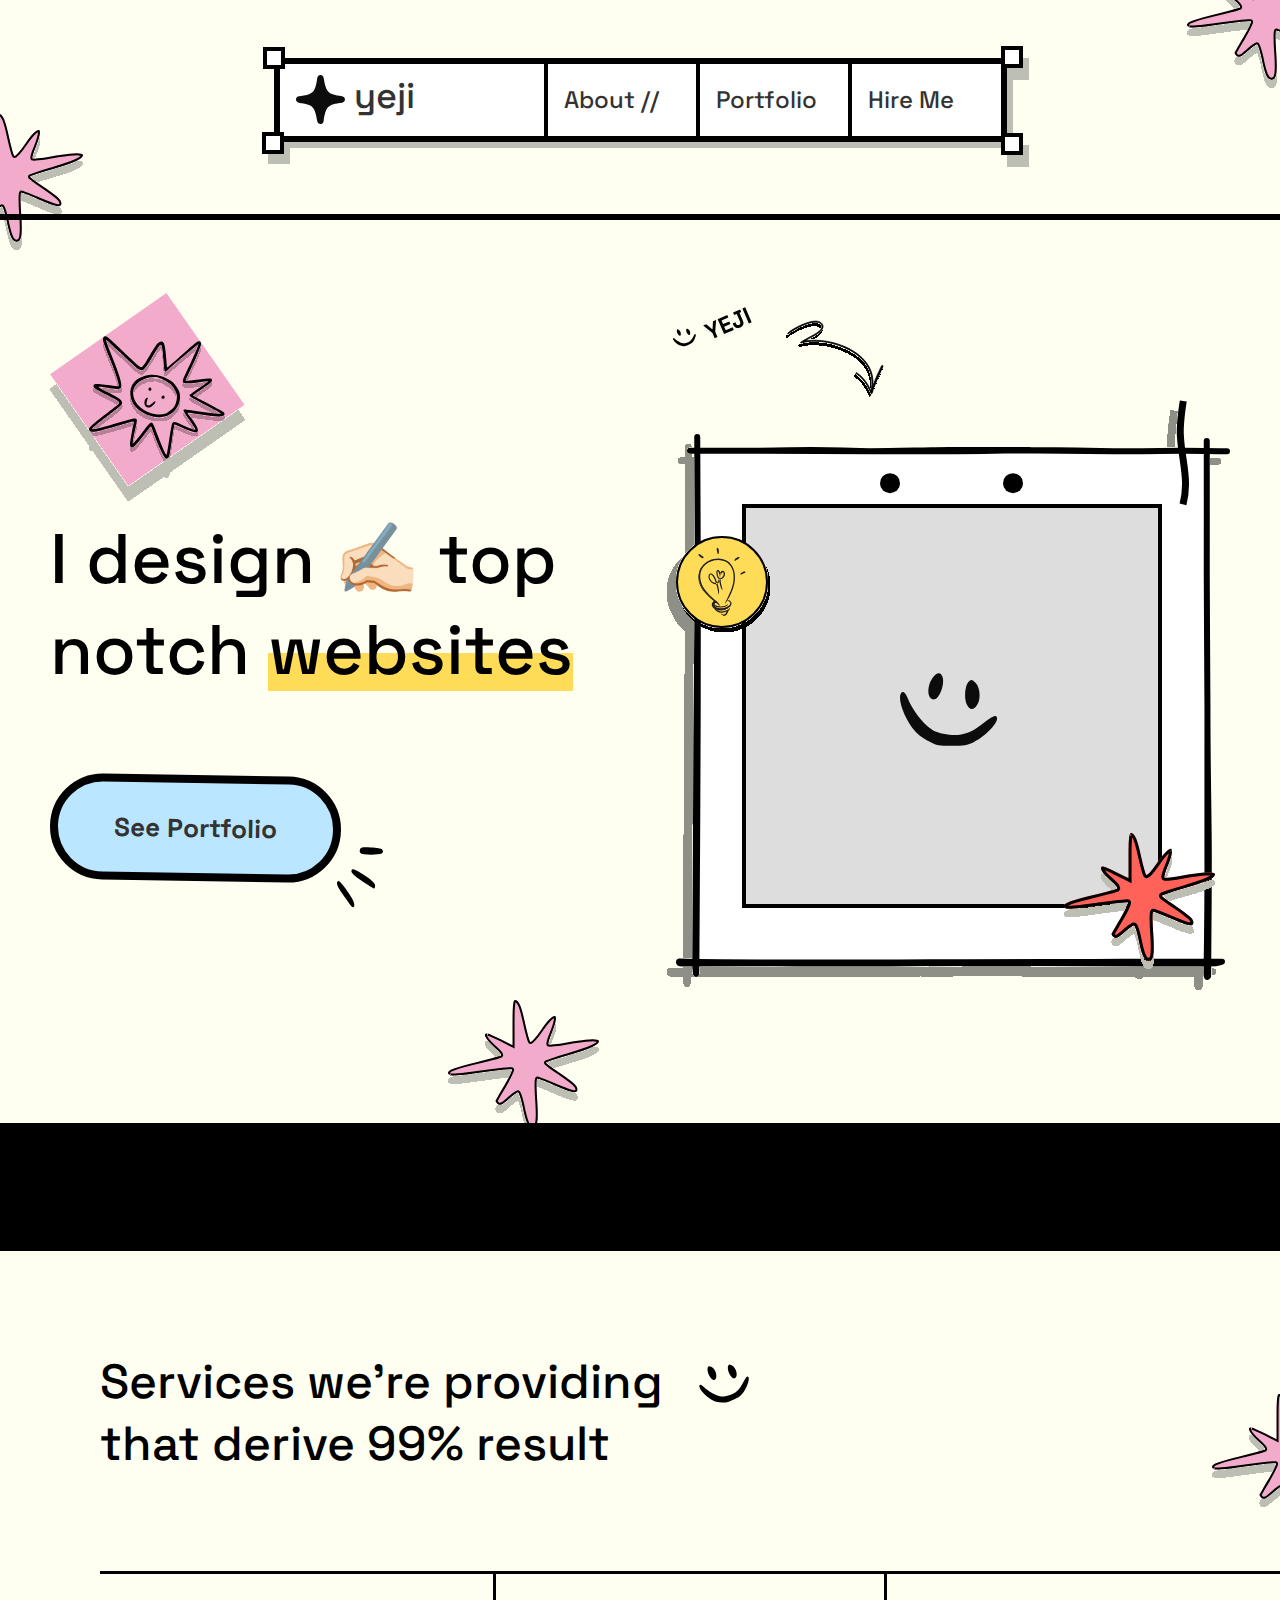
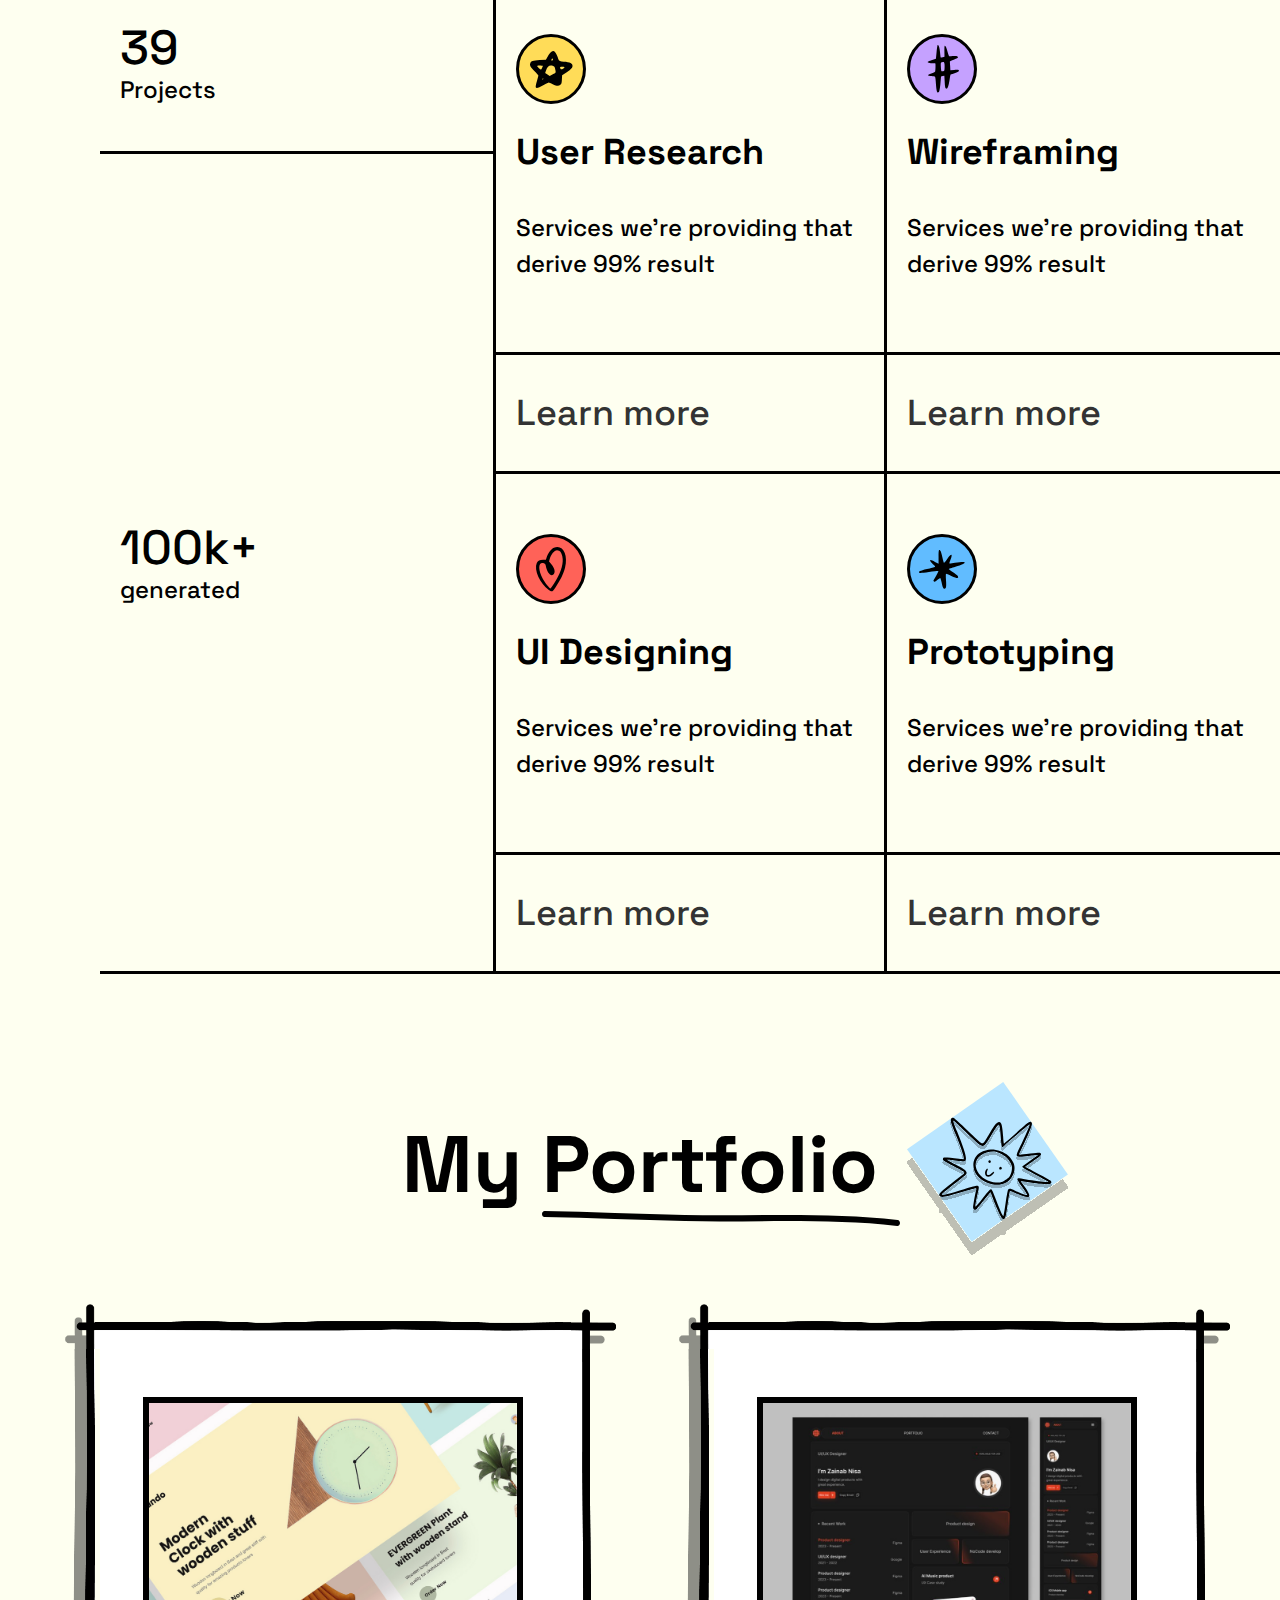
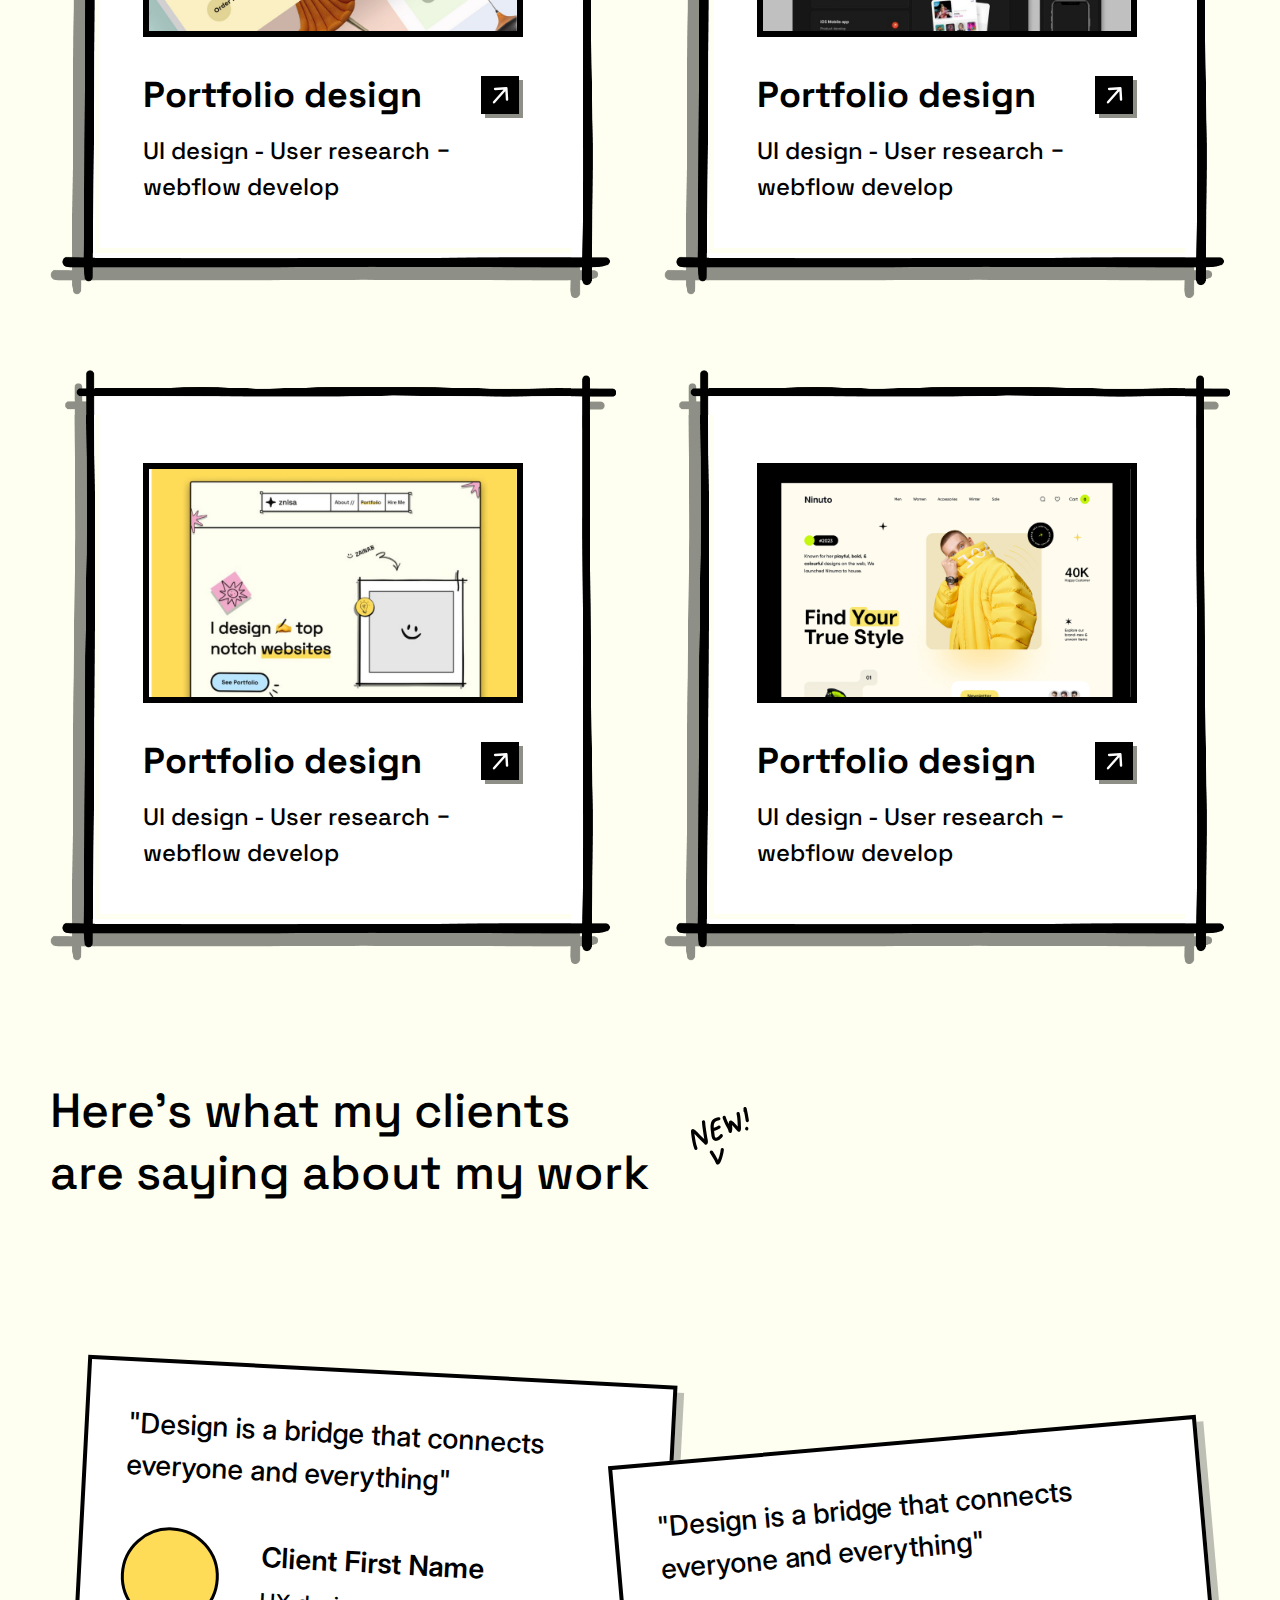
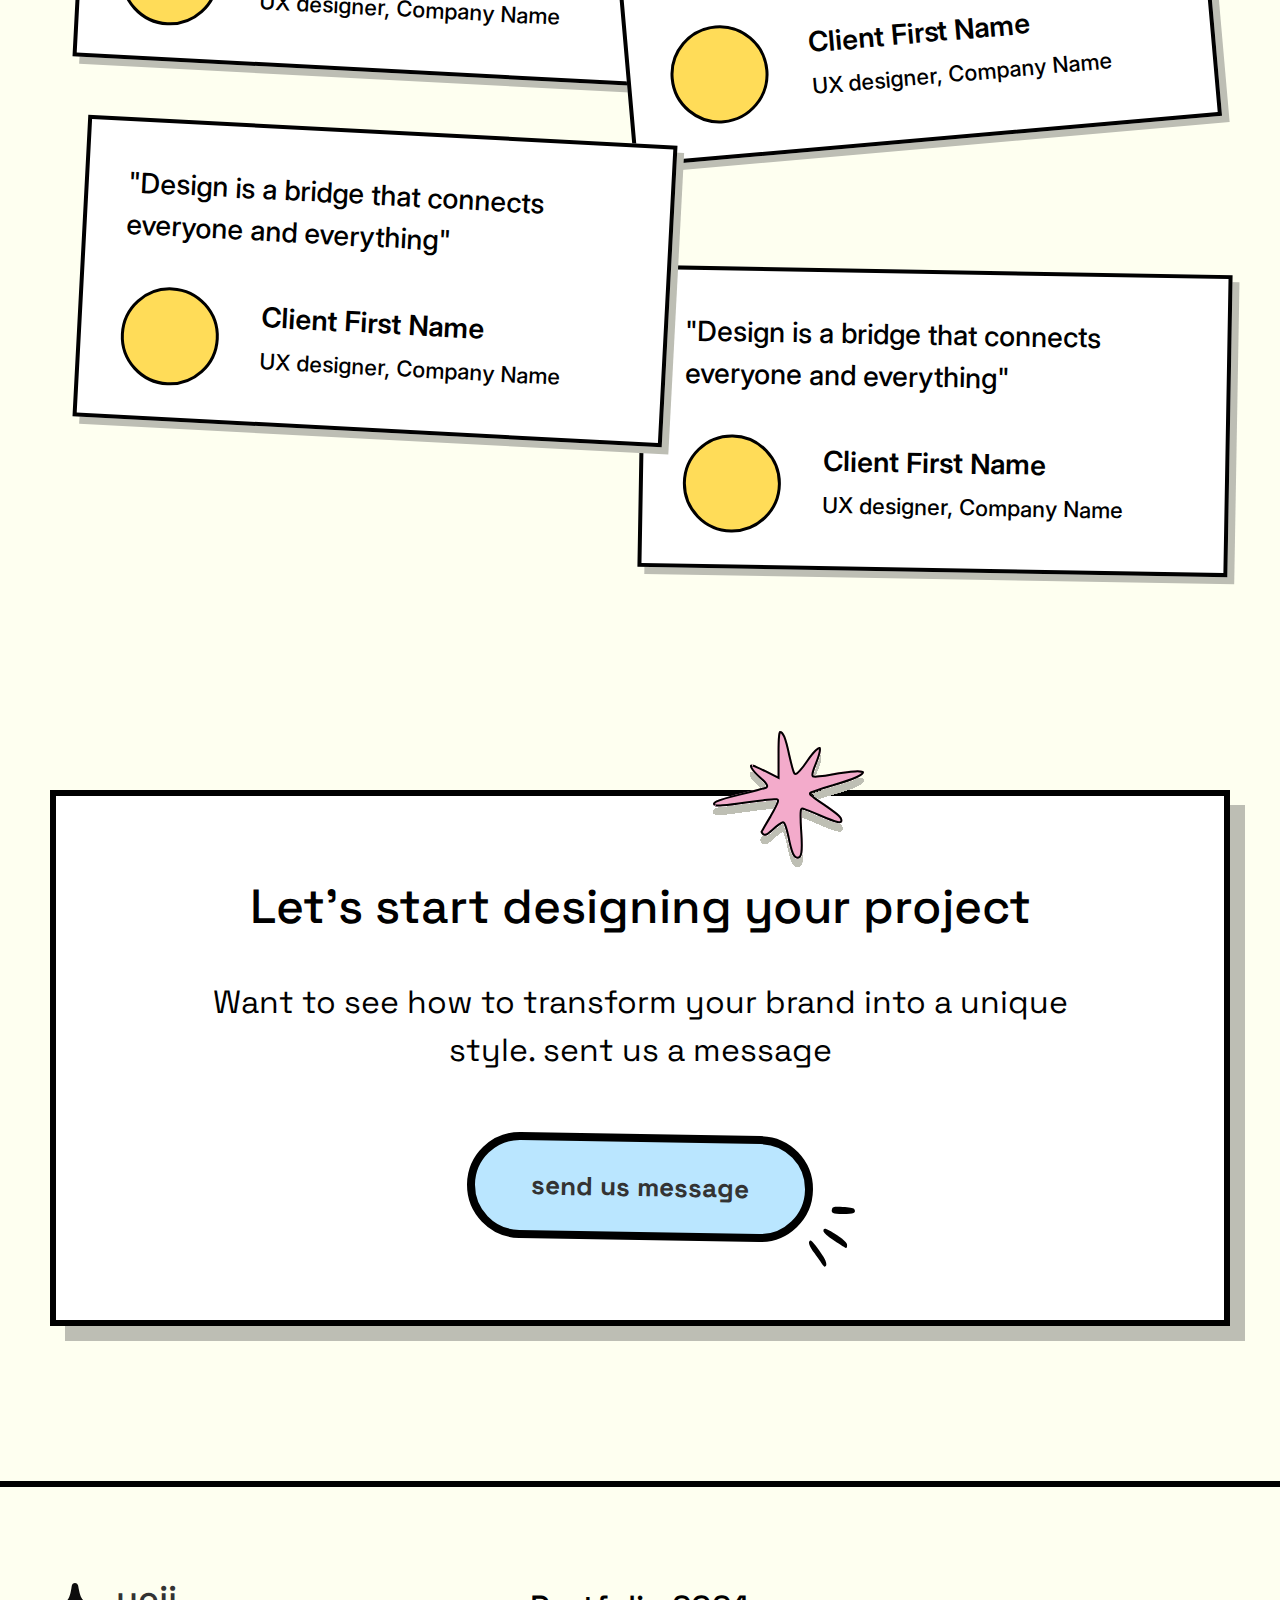
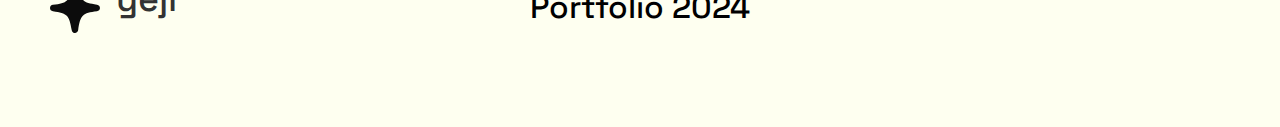
<file: index.html>
<!DOCTYPE html>
<html lang="ko-KR">
  <head>
    <meta charset="UTF-8" />
    <meta http-equiv="X-UA-Compatible" content="IE=edge" />
    <meta name="viewport" content="width=device-width, initial-scale=1.0" />
    <title>설예지</title>
    <link rel="stylesheet" href="./css/my_reset.css" />
    <link
      rel="stylesheet"
      href="https://cdnjs.cloudflare.com/ajax/libs/font-awesome/6.5.1/css/all.min.css"
      integrity="sha512-DTOQO9RWCH3ppGqcWaEA1BIZOC6xxalwEsw9c2QQeAIftl+Vegovlnee1c9QX4TctnWMn13TZye+giMm8e2LwA=="
      crossorigin="anonymous"
      referrerpolicy="no-referrer"
    />
    <link rel="stylesheet" href="./css/common.css" />
    <script src="./js/common.js" defer></script>
  </head>
  <body>
    <div class="wrap">
      <header class="hd">
        <svg
          width="151"
          height="136"
          viewBox="0 0 151 136"
          fill="none"
          xmlns="http://www.w3.org/2000/svg"
        >
          <g filter="url(#filter0_d_1_919)">
            <path
              d="M64.5679 22.5903V45.1805L52.7817 39.2874C46.2993 36.1444 40.2098 33.3943 39.0311 33.3943C34.5131 33.3943 37.6561 39.4838 46.1029 46.9484C52.1924 52.2522 54.3532 55.1987 52.5853 55.788C51.0138 56.3773 39.424 59.5203 26.4592 62.6633C2.29751 68.5564 -2.61341 71.1101 1.11889 74.8424C2.49394 76.2174 11.9229 75.6281 32.9416 72.4852C49.4423 70.1279 63.3893 68.7529 63.9786 69.3422C64.5679 70.1279 61.2285 77.0032 56.7104 84.8607C51.996 92.7181 48.0672 99.7898 47.6744 100.379C47.2815 101.165 48.2637 102.736 49.6387 103.915C51.996 105.879 53.9603 104.897 60.2463 99.397C64.5679 95.4682 68.8895 92.3252 69.8717 92.3252C70.8539 92.3252 72.8182 98.2183 74.3897 105.487C77.7292 122.38 80.0864 127.684 84.408 127.684C89.7118 127.684 90.694 121.594 89.1225 99.0041C88.3367 87.6108 88.3367 78.5747 89.3189 78.5747C90.3011 78.5747 98.1586 81.7177 106.802 85.45C123.892 92.9146 129.392 93.8967 129.392 89.5751C129.392 85.6464 126.249 82.8963 111.123 72.4852C103.855 67.7707 97.9621 63.2526 97.9621 62.6633C97.9621 62.074 107.98 58.7346 120.159 55.1987C141.964 48.9128 151 44.7876 151 41.2517C151 38.3052 138.624 38.8945 118.981 42.4304C109.552 44.1983 101.105 45.1805 100.516 44.3947C99.9265 43.8054 101.302 38.6981 103.659 33.1978C112.498 11.7862 106.998 9.82188 93.2476 29.662C88.1403 37.323 83.0329 42.8232 82.2472 41.841C81.4614 41.0553 79.3007 33.1978 77.3363 24.5546C73.4075 6.08958 70.8539 4.57764e-05 67.1216 4.57764e-05C65.1572 4.57764e-05 64.5679 5.1074 64.5679 22.5903Z"
              fill="#F3ABCB"
            />
            <path
              d="M65.5679 45.1805V46.7985L64.1207 46.0749L52.3454 40.1872C52.3436 40.1863 52.3417 40.1854 52.3399 40.1845C49.1059 38.6166 45.9788 37.151 43.5181 36.079C42.2856 35.5421 41.2321 35.1091 40.4214 34.8121C40.0152 34.6633 39.6827 34.5534 39.4261 34.4819C39.2981 34.4462 39.1981 34.4227 39.1233 34.4086C39.043 34.3935 39.0179 34.3943 39.0311 34.3943C38.5659 34.3943 38.3047 34.4746 38.1725 34.5472C38.0684 34.6043 38.0265 34.6627 37.9991 34.7529C37.9128 35.0372 37.9719 35.7174 38.5924 36.9108C39.7837 39.2017 42.5705 42.4919 46.7623 46.1966C49.811 48.8521 51.9463 50.9756 53.097 52.5448C53.6529 53.3028 54.0884 54.0735 54.1685 54.7936C54.2122 55.187 54.1555 55.6222 53.8961 56.0113C53.6449 56.3881 53.2795 56.6074 52.9203 56.7304C52.05 57.0529 48.7101 57.9971 44.0515 59.2345C39.3305 60.4885 33.1854 62.0617 26.6962 63.6348C14.5887 66.5879 7.43284 68.6767 3.76665 70.4622C2.85997 70.9038 2.20804 71.3077 1.76046 71.6753C1.30995 72.0453 1.11885 72.3355 1.04521 72.5369C0.942873 72.8169 0.962452 73.2717 1.82599 74.1353C1.82411 74.1334 1.82314 74.1324 1.82323 74.1323C1.82419 74.1311 1.926 74.2094 2.26516 74.2956C2.61232 74.3838 3.10775 74.4557 3.77873 74.4982C5.11808 74.583 7.03052 74.5436 9.59263 74.3606C14.7093 73.9951 22.2902 73.0668 32.7937 71.4961L32.8002 71.4952C41.0609 70.3151 48.687 69.3802 54.3269 68.8137C57.1449 68.5307 59.4781 68.3385 61.1506 68.2544C61.9839 68.2125 62.6727 68.1964 63.1828 68.2118C63.4347 68.2194 63.6704 68.2354 63.8691 68.2665C63.9675 68.282 64.0831 68.305 64.1985 68.3432C64.2895 68.3733 64.5004 68.4498 64.6857 68.6351L64.736 68.6853L64.7786 68.7422C64.9804 69.0113 65.0281 69.3056 65.0412 69.4884C65.0554 69.6872 65.037 69.887 65.0087 70.0674C64.9518 70.4299 64.8308 70.8567 64.6729 71.3176C64.3541 72.248 63.8322 73.4659 63.1635 74.8776C61.8223 77.7091 59.844 81.4172 57.5773 85.3591L57.5727 85.3672L57.5679 85.3752C55.2154 89.296 53.0582 93.0221 51.4391 95.8432C50.9308 96.7289 50.4714 97.5329 50.0741 98.2282C49.3356 99.5204 48.8118 100.437 48.5877 100.805C48.589 100.824 48.5924 100.852 48.6006 100.891C48.6304 101.032 48.7088 101.238 48.8598 101.5C49.1599 102.02 49.6671 102.621 50.2841 103.151C50.7902 103.572 51.1911 103.764 51.5646 103.824C51.935 103.883 52.4 103.831 53.0684 103.539C54.4711 102.925 56.4146 101.421 59.5807 98.6506C61.761 96.669 63.9462 94.8805 65.7204 93.5811C66.6066 92.932 67.405 92.3941 68.0575 92.0138C68.3827 91.8242 68.6889 91.6636 68.9627 91.5474C69.2054 91.4444 69.5365 91.3252 69.8717 91.3252C70.468 91.3252 70.8657 91.7361 71.0416 91.9406C71.2649 92.2004 71.4697 92.5362 71.658 92.8977C72.0393 93.6301 72.4451 94.6493 72.8564 95.8582C73.6828 98.2873 74.5762 101.617 75.3671 105.275L75.369 105.284L75.3708 105.293C77.042 113.747 78.4485 119.19 79.9425 122.51C80.687 124.164 81.4176 125.208 82.1429 125.835C82.8376 126.435 83.5616 126.684 84.408 126.684C85.5191 126.684 86.2722 126.378 86.8526 125.719C87.4814 125.004 88.0116 123.759 88.3566 121.654C89.0467 117.442 88.9121 110.39 88.1249 99.0735L88.1248 99.0729C87.731 93.3625 87.533 88.2279 87.5577 84.5102C87.5701 82.6573 87.6378 81.1259 87.7708 80.0428C87.8362 79.5103 87.9236 79.0301 88.0504 78.6605C88.1121 78.4809 88.2054 78.2593 88.3575 78.0641C88.5106 77.8678 88.8276 77.5747 89.3189 77.5747C89.6042 77.5747 89.9673 77.6682 90.2728 77.7556C90.6249 77.8564 91.0665 78.0008 91.5795 78.1801C92.6077 78.5395 93.9662 79.0546 95.5551 79.6828C98.7353 80.94 102.871 82.6631 107.198 84.5319L107.202 84.5336C115.763 88.2728 121.306 90.3342 124.685 90.9485C126.402 91.2607 127.339 91.1533 127.811 90.9126C128.142 90.744 128.392 90.4322 128.392 89.5751C128.392 88.7469 128.231 88.0052 127.787 87.1905C127.329 86.3514 126.55 85.3988 125.25 84.1946C122.639 81.7749 118.141 78.5294 110.568 73.3166C106.921 70.951 103.616 68.6327 101.216 66.8263C100.016 65.9237 99.0314 65.1402 98.3397 64.5377C97.9965 64.2388 97.7071 63.9686 97.4962 63.741C97.3925 63.6292 97.287 63.5055 97.2011 63.3782C97.158 63.3143 97.1066 63.2302 97.0632 63.131C97.0241 63.0417 96.9621 62.8751 96.9621 62.6633C96.9621 62.3034 97.1421 62.0591 97.2161 61.9683C97.3065 61.8574 97.4051 61.776 97.4747 61.7234C97.6177 61.6154 97.7893 61.5173 97.9555 61.4309C98.2977 61.2532 98.7731 61.0461 99.3468 60.8169C100.503 60.3553 102.156 59.7651 104.176 59.0879C108.219 57.7317 113.783 56.0088 119.881 54.2384L119.882 54.2379C130.778 51.0967 138.429 48.5103 143.344 46.2831C145.806 45.1672 147.523 44.1668 148.61 43.268C149.715 42.3546 149.998 41.6909 150 41.2574C149.99 41.243 149.956 41.1989 149.863 41.1355C149.646 40.986 149.236 40.8155 148.557 40.6748C147.212 40.3962 145.149 40.2997 142.397 40.4093C136.916 40.6276 128.965 41.6493 119.161 43.4139C114.432 44.3007 109.938 44.9924 106.542 45.3642C104.848 45.5497 103.404 45.6582 102.333 45.6678C101.801 45.6726 101.327 45.6537 100.946 45.5978C100.758 45.5701 100.557 45.5285 100.371 45.46C100.22 45.4044 99.9646 45.291 99.7615 45.0519C99.5993 44.8707 99.5166 44.6714 99.4717 44.5244C99.4206 44.3572 99.3976 44.1887 99.3873 44.0385C99.3668 43.7391 99.3896 43.3971 99.4349 43.0431C99.5264 42.328 99.7305 41.4109 100.019 40.3708C100.597 38.2838 101.545 35.5916 102.737 32.8099C104.935 27.4849 106.217 23.4268 106.71 20.6474C106.959 19.2478 106.994 18.2476 106.888 17.5993C106.836 17.2796 106.757 17.0965 106.696 17.0012C106.645 16.9218 106.612 16.9106 106.598 16.9059L106.598 16.9056C106.526 16.8808 106.187 16.8432 105.41 17.2853C104.679 17.7017 103.746 18.4391 102.619 19.5466C100.373 21.7538 97.4942 25.2909 94.0748 30.2241C91.5023 34.0821 88.9201 37.4118 86.866 39.6662C85.8448 40.7871 84.9221 41.6777 84.1757 42.2324C83.8129 42.5021 83.4227 42.7451 83.0385 42.8671C82.6854 42.9792 81.9912 43.0762 81.5006 42.507C81.2765 42.2642 81.1058 41.9187 80.9792 41.6375C80.8244 41.2935 80.6571 40.8583 80.4808 40.3544C80.1271 39.3438 79.7155 37.9952 79.2711 36.4151C78.3812 33.2513 77.3459 29.1089 76.3611 24.7762L76.3611 24.7763L76.3582 24.7627C74.3931 15.527 72.7883 9.4723 71.2322 5.73756C70.4534 3.86852 69.7189 2.66183 69.0186 1.93285C68.3467 1.23346 67.736 1.00005 67.1216 1.00005C67.1208 1.00005 67.1204 0.999725 67.1199 0.999413C67.1184 0.998238 67.1171 0.997238 67.0962 1.01502C67.0474 1.05653 66.9398 1.17757 66.8089 1.4746C66.5417 2.08083 66.2961 3.13899 66.1017 4.85183C65.7162 8.24915 65.5679 13.8414 65.5679 22.5903V45.1805Z"
              stroke="black"
              stroke-width="2"
            />
          </g>
          <defs>
            <filter
              id="filter0_d_1_919"
              x="0"
              y="0"
              width="151"
              height="135.448"
              filterUnits="userSpaceOnUse"
              color-interpolation-filters="sRGB"
            >
              <feFlood flood-opacity="0" result="BackgroundImageFix" />
              <feColorMatrix
                in="SourceAlpha"
                type="matrix"
                values="0 0 0 0 0 0 0 0 0 0 0 0 0 0 0 0 0 0 127 0"
                result="hardAlpha"
              />
              <feOffset dy="7.76457" />
              <feComposite in2="hardAlpha" operator="out" />
              <feColorMatrix
                type="matrix"
                values="0 0 0 0 0.745098 0 0 0 0 0.74902 0 0 0 0 0.705882 0 0 0 1 0"
              />
              <feBlend
                mode="normal"
                in2="BackgroundImageFix"
                result="effect1_dropShadow_1_919"
              />
              <feBlend
                mode="normal"
                in="SourceGraphic"
                in2="effect1_dropShadow_1_919"
                result="shape"
              />
            </filter>
          </defs>
        </svg>
        <div class="mw">
          <nav class="inner">
            <h1>
              <a href="/"
                ><svg
                  width="49"
                  height="49"
                  viewBox="0 0 49 49"
                  fill="none"
                  xmlns="http://www.w3.org/2000/svg"
                >
                  <path
                    d="M24.4778 49C26.0743 49 27.3824 47.825 27.6041 46.162C29.799 31.3511 31.8167 29.2892 46.0513 27.6707C47.6918 27.4711 48.9557 26.0965 48.9557 24.5001C48.9557 22.8814 47.7141 21.5512 46.0733 21.3073C31.9276 19.334 30.1761 17.6045 27.6041 2.81596C27.3158 1.17521 26.052 0 24.4778 0C22.8594 0 21.5732 1.17521 21.3073 2.83801C19.1566 17.6268 17.139 19.6888 2.92667 21.3073C1.24159 21.5291 0 22.8594 0 24.5001C0 26.0965 1.19726 27.4268 2.88234 27.6707C17.0501 29.6883 18.7795 31.3955 21.3073 46.1843C21.6398 47.8471 22.9257 49 24.4778 49Z"
                    fill="#0C0C0C"
                  />
                </svg>
                yeji</a
              >
            </h1>
            <a href="#">About &#47;&#47;</a>
            <a href="#" class="highlight">Portfolio</a>
            <a href="#">Hire Me</a>
            <button class="ham">
              <span></span>
              <span></span>
              <span></span>
            </button>
          </nav>
        </div>
        <svg
          width="151"
          height="136"
          viewBox="0 0 151 136"
          fill="none"
          xmlns="http://www.w3.org/2000/svg"
        >
          <g filter="url(#filter0_d_1_919)">
            <path
              d="M64.5679 22.5903V45.1805L52.7817 39.2874C46.2993 36.1444 40.2098 33.3943 39.0311 33.3943C34.5131 33.3943 37.6561 39.4838 46.1029 46.9484C52.1924 52.2522 54.3532 55.1987 52.5853 55.788C51.0138 56.3773 39.424 59.5203 26.4592 62.6633C2.29751 68.5564 -2.61341 71.1101 1.11889 74.8424C2.49394 76.2174 11.9229 75.6281 32.9416 72.4852C49.4423 70.1279 63.3893 68.7529 63.9786 69.3422C64.5679 70.1279 61.2285 77.0032 56.7104 84.8607C51.996 92.7181 48.0672 99.7898 47.6744 100.379C47.2815 101.165 48.2637 102.736 49.6387 103.915C51.996 105.879 53.9603 104.897 60.2463 99.397C64.5679 95.4682 68.8895 92.3252 69.8717 92.3252C70.8539 92.3252 72.8182 98.2183 74.3897 105.487C77.7292 122.38 80.0864 127.684 84.408 127.684C89.7118 127.684 90.694 121.594 89.1225 99.0041C88.3367 87.6108 88.3367 78.5747 89.3189 78.5747C90.3011 78.5747 98.1586 81.7177 106.802 85.45C123.892 92.9146 129.392 93.8967 129.392 89.5751C129.392 85.6464 126.249 82.8963 111.123 72.4852C103.855 67.7707 97.9621 63.2526 97.9621 62.6633C97.9621 62.074 107.98 58.7346 120.159 55.1987C141.964 48.9128 151 44.7876 151 41.2517C151 38.3052 138.624 38.8945 118.981 42.4304C109.552 44.1983 101.105 45.1805 100.516 44.3947C99.9265 43.8054 101.302 38.6981 103.659 33.1978C112.498 11.7862 106.998 9.82188 93.2476 29.662C88.1403 37.323 83.0329 42.8232 82.2472 41.841C81.4614 41.0553 79.3007 33.1978 77.3363 24.5546C73.4075 6.08958 70.8539 4.57764e-05 67.1216 4.57764e-05C65.1572 4.57764e-05 64.5679 5.1074 64.5679 22.5903Z"
              fill="#F3ABCB"
            />
            <path
              d="M65.5679 45.1805V46.7985L64.1207 46.0749L52.3454 40.1872C52.3436 40.1863 52.3417 40.1854 52.3399 40.1845C49.1059 38.6166 45.9788 37.151 43.5181 36.079C42.2856 35.5421 41.2321 35.1091 40.4214 34.8121C40.0152 34.6633 39.6827 34.5534 39.4261 34.4819C39.2981 34.4462 39.1981 34.4227 39.1233 34.4086C39.043 34.3935 39.0179 34.3943 39.0311 34.3943C38.5659 34.3943 38.3047 34.4746 38.1725 34.5472C38.0684 34.6043 38.0265 34.6627 37.9991 34.7529C37.9128 35.0372 37.9719 35.7174 38.5924 36.9108C39.7837 39.2017 42.5705 42.4919 46.7623 46.1966C49.811 48.8521 51.9463 50.9756 53.097 52.5448C53.6529 53.3028 54.0884 54.0735 54.1685 54.7936C54.2122 55.187 54.1555 55.6222 53.8961 56.0113C53.6449 56.3881 53.2795 56.6074 52.9203 56.7304C52.05 57.0529 48.7101 57.9971 44.0515 59.2345C39.3305 60.4885 33.1854 62.0617 26.6962 63.6348C14.5887 66.5879 7.43284 68.6767 3.76665 70.4622C2.85997 70.9038 2.20804 71.3077 1.76046 71.6753C1.30995 72.0453 1.11885 72.3355 1.04521 72.5369C0.942873 72.8169 0.962452 73.2717 1.82599 74.1353C1.82411 74.1334 1.82314 74.1324 1.82323 74.1323C1.82419 74.1311 1.926 74.2094 2.26516 74.2956C2.61232 74.3838 3.10775 74.4557 3.77873 74.4982C5.11808 74.583 7.03052 74.5436 9.59263 74.3606C14.7093 73.9951 22.2902 73.0668 32.7937 71.4961L32.8002 71.4952C41.0609 70.3151 48.687 69.3802 54.3269 68.8137C57.1449 68.5307 59.4781 68.3385 61.1506 68.2544C61.9839 68.2125 62.6727 68.1964 63.1828 68.2118C63.4347 68.2194 63.6704 68.2354 63.8691 68.2665C63.9675 68.282 64.0831 68.305 64.1985 68.3432C64.2895 68.3733 64.5004 68.4498 64.6857 68.6351L64.736 68.6853L64.7786 68.7422C64.9804 69.0113 65.0281 69.3056 65.0412 69.4884C65.0554 69.6872 65.037 69.887 65.0087 70.0674C64.9518 70.4299 64.8308 70.8567 64.6729 71.3176C64.3541 72.248 63.8322 73.4659 63.1635 74.8776C61.8223 77.7091 59.844 81.4172 57.5773 85.3591L57.5727 85.3672L57.5679 85.3752C55.2154 89.296 53.0582 93.0221 51.4391 95.8432C50.9308 96.7289 50.4714 97.5329 50.0741 98.2282C49.3356 99.5204 48.8118 100.437 48.5877 100.805C48.589 100.824 48.5924 100.852 48.6006 100.891C48.6304 101.032 48.7088 101.238 48.8598 101.5C49.1599 102.02 49.6671 102.621 50.2841 103.151C50.7902 103.572 51.1911 103.764 51.5646 103.824C51.935 103.883 52.4 103.831 53.0684 103.539C54.4711 102.925 56.4146 101.421 59.5807 98.6506C61.761 96.669 63.9462 94.8805 65.7204 93.5811C66.6066 92.932 67.405 92.3941 68.0575 92.0138C68.3827 91.8242 68.6889 91.6636 68.9627 91.5474C69.2054 91.4444 69.5365 91.3252 69.8717 91.3252C70.468 91.3252 70.8657 91.7361 71.0416 91.9406C71.2649 92.2004 71.4697 92.5362 71.658 92.8977C72.0393 93.6301 72.4451 94.6493 72.8564 95.8582C73.6828 98.2873 74.5762 101.617 75.3671 105.275L75.369 105.284L75.3708 105.293C77.042 113.747 78.4485 119.19 79.9425 122.51C80.687 124.164 81.4176 125.208 82.1429 125.835C82.8376 126.435 83.5616 126.684 84.408 126.684C85.5191 126.684 86.2722 126.378 86.8526 125.719C87.4814 125.004 88.0116 123.759 88.3566 121.654C89.0467 117.442 88.9121 110.39 88.1249 99.0735L88.1248 99.0729C87.731 93.3625 87.533 88.2279 87.5577 84.5102C87.5701 82.6573 87.6378 81.1259 87.7708 80.0428C87.8362 79.5103 87.9236 79.0301 88.0504 78.6605C88.1121 78.4809 88.2054 78.2593 88.3575 78.0641C88.5106 77.8678 88.8276 77.5747 89.3189 77.5747C89.6042 77.5747 89.9673 77.6682 90.2728 77.7556C90.6249 77.8564 91.0665 78.0008 91.5795 78.1801C92.6077 78.5395 93.9662 79.0546 95.5551 79.6828C98.7353 80.94 102.871 82.6631 107.198 84.5319L107.202 84.5336C115.763 88.2728 121.306 90.3342 124.685 90.9485C126.402 91.2607 127.339 91.1533 127.811 90.9126C128.142 90.744 128.392 90.4322 128.392 89.5751C128.392 88.7469 128.231 88.0052 127.787 87.1905C127.329 86.3514 126.55 85.3988 125.25 84.1946C122.639 81.7749 118.141 78.5294 110.568 73.3166C106.921 70.951 103.616 68.6327 101.216 66.8263C100.016 65.9237 99.0314 65.1402 98.3397 64.5377C97.9965 64.2388 97.7071 63.9686 97.4962 63.741C97.3925 63.6292 97.287 63.5055 97.2011 63.3782C97.158 63.3143 97.1066 63.2302 97.0632 63.131C97.0241 63.0417 96.9621 62.8751 96.9621 62.6633C96.9621 62.3034 97.1421 62.0591 97.2161 61.9683C97.3065 61.8574 97.4051 61.776 97.4747 61.7234C97.6177 61.6154 97.7893 61.5173 97.9555 61.4309C98.2977 61.2532 98.7731 61.0461 99.3468 60.8169C100.503 60.3553 102.156 59.7651 104.176 59.0879C108.219 57.7317 113.783 56.0088 119.881 54.2384L119.882 54.2379C130.778 51.0967 138.429 48.5103 143.344 46.2831C145.806 45.1672 147.523 44.1668 148.61 43.268C149.715 42.3546 149.998 41.6909 150 41.2574C149.99 41.243 149.956 41.1989 149.863 41.1355C149.646 40.986 149.236 40.8155 148.557 40.6748C147.212 40.3962 145.149 40.2997 142.397 40.4093C136.916 40.6276 128.965 41.6493 119.161 43.4139C114.432 44.3007 109.938 44.9924 106.542 45.3642C104.848 45.5497 103.404 45.6582 102.333 45.6678C101.801 45.6726 101.327 45.6537 100.946 45.5978C100.758 45.5701 100.557 45.5285 100.371 45.46C100.22 45.4044 99.9646 45.291 99.7615 45.0519C99.5993 44.8707 99.5166 44.6714 99.4717 44.5244C99.4206 44.3572 99.3976 44.1887 99.3873 44.0385C99.3668 43.7391 99.3896 43.3971 99.4349 43.0431C99.5264 42.328 99.7305 41.4109 100.019 40.3708C100.597 38.2838 101.545 35.5916 102.737 32.8099C104.935 27.4849 106.217 23.4268 106.71 20.6474C106.959 19.2478 106.994 18.2476 106.888 17.5993C106.836 17.2796 106.757 17.0965 106.696 17.0012C106.645 16.9218 106.612 16.9106 106.598 16.9059L106.598 16.9056C106.526 16.8808 106.187 16.8432 105.41 17.2853C104.679 17.7017 103.746 18.4391 102.619 19.5466C100.373 21.7538 97.4942 25.2909 94.0748 30.2241C91.5023 34.0821 88.9201 37.4118 86.866 39.6662C85.8448 40.7871 84.9221 41.6777 84.1757 42.2324C83.8129 42.5021 83.4227 42.7451 83.0385 42.8671C82.6854 42.9792 81.9912 43.0762 81.5006 42.507C81.2765 42.2642 81.1058 41.9187 80.9792 41.6375C80.8244 41.2935 80.6571 40.8583 80.4808 40.3544C80.1271 39.3438 79.7155 37.9952 79.2711 36.4151C78.3812 33.2513 77.3459 29.1089 76.3611 24.7762L76.3611 24.7763L76.3582 24.7627C74.3931 15.527 72.7883 9.4723 71.2322 5.73756C70.4534 3.86852 69.7189 2.66183 69.0186 1.93285C68.3467 1.23346 67.736 1.00005 67.1216 1.00005C67.1208 1.00005 67.1204 0.999725 67.1199 0.999413C67.1184 0.998238 67.1171 0.997238 67.0962 1.01502C67.0474 1.05653 66.9398 1.17757 66.8089 1.4746C66.5417 2.08083 66.2961 3.13899 66.1017 4.85183C65.7162 8.24915 65.5679 13.8414 65.5679 22.5903V45.1805Z"
              stroke="black"
              stroke-width="2"
            />
          </g>
          <defs>
            <filter
              id="filter0_d_1_919"
              x="0"
              y="0"
              width="151"
              height="135.448"
              filterUnits="userSpaceOnUse"
              color-interpolation-filters="sRGB"
            >
              <feFlood flood-opacity="0" result="BackgroundImageFix" />
              <feColorMatrix
                in="SourceAlpha"
                type="matrix"
                values="0 0 0 0 0 0 0 0 0 0 0 0 0 0 0 0 0 0 127 0"
                result="hardAlpha"
              />
              <feOffset dy="7.76457" />
              <feComposite in2="hardAlpha" operator="out" />
              <feColorMatrix
                type="matrix"
                values="0 0 0 0 0.745098 0 0 0 0 0.74902 0 0 0 0 0.705882 0 0 0 1 0"
              />
              <feBlend
                mode="normal"
                in2="BackgroundImageFix"
                result="effect1_dropShadow_1_919"
              />
              <feBlend
                mode="normal"
                in="SourceGraphic"
                in2="effect1_dropShadow_1_919"
                result="shape"
              />
            </filter>
          </defs>
        </svg>
      </header>
      <main>
        <section>
          <div class="mw inner">
            <div class="left">
              <h2>I design ✍🏻 top<br />notch <span>websites</span></h2>
              <a href="#">See Portfolio</a>
            </div>
            <div class="right">
              <svg
                width="563"
                height="590"
                viewBox="0 0 563 590"
                fill="none"
                xmlns="http://www.w3.org/2000/svg"
              >
                <g filter="url(#filter0_d_220_25)">
                  <rect x="29" y="50" width="512" height="512" fill="white" />
                  <path
                    d="M30.2323 37C30.2323 94.0526 30.8402 116.981 30.8402 177.656M30.8402 177.656C30.8402 238.33 30.7462 348.917 30.2323 423.242C29.7184 497.568 29.3196 569.913 29.3196 569.913C29.3196 580.411 28.1955 568.022 28.2775 562.437C28.38 555.454 29.3635 356.796 29.3635 339.454C29.3635 322.111 30.2323 233.829 30.8402 177.656Z"
                    stroke="black"
                    stroke-width="6"
                    stroke-miterlimit="10"
                    stroke-linecap="round"
                    stroke-linejoin="round"
                  />
                  <path
                    d="M455.793 561.73C539.238 561.73 527.583 561.73 555 561.73C554.528 562.004 550.277 563.048 548.523 563.26C546.33 563.524 488.801 563.38 476.523 563.38C434.493 563.38 244.627 562.393 232.201 562.393M455.793 561.73C455.793 561.73 254.533 563.38 222.434 563.38C190.335 563.38 197.927 563.425 130.163 563.38C79.5005 563.347 18.92 563.38 14.8434 563.38C10.7667 563.38 12.271 561.401 12.271 561.401C40.7666 562.393 90.3594 562.393 155.492 562.393C177.936 562.393 204.189 562.393 232.201 562.393M455.793 561.73C394.791 561.73 308.336 562.393 232.201 562.393"
                    stroke="black"
                    stroke-width="6"
                    stroke-miterlimit="10"
                    stroke-linecap="round"
                    stroke-linejoin="round"
                  />
                  <path
                    d="M540.447 307.672C540.447 374.066 541.8 415.84 541.8 459.251C541.8 502.663 541.109 576.207 541.109 576.207C541.109 576.207 539.517 579.306 539.517 573.25C539.517 567.194 540.558 524.14 540.447 462.266C540.335 400.392 540.34 335.557 540.447 307.672ZM540.447 307.672C540.446 276.374 539.724 212.441 539.767 176.864C539.814 136.971 539.767 79.5211 539.767 41"
                    stroke="black"
                    stroke-width="6"
                    stroke-miterlimit="10"
                    stroke-linecap="round"
                    stroke-linejoin="round"
                  />
                  <path
                    d="M22.9998 50.8621C52.2194 50.8621 77.7129 50.8621 92.744 50.8621M92.744 50.8621C107.775 50.8621 174.513 51.1537 202.772 51.1537M92.744 50.8621C92.744 50.8621 125.34 49.9546 144.451 49.9546C163.562 49.9546 202.772 51.1537 202.772 51.1537M560 51.1537C530.093 51.1537 543.921 50.8621 514.217 50.8621C497.285 50.8621 476.571 51.348 446.877 51.1537M282.314 49.9546C302.864 49.9827 410.276 50.9141 446.877 51.1537M282.314 49.9546C261.061 49.9256 231.03 51.1537 202.772 51.1537M282.314 49.9546C282.314 49.9546 333.843 49.9546 362.703 49.9546M446.877 51.1537C446.877 51.1537 391.563 49.9546 362.703 49.9546M202.772 51.1537C220.092 51.1537 260.25 51.1537 282.314 51.1537C304.378 51.1537 345.1 50.3543 362.703 49.9546"
                    stroke="black"
                    stroke-width="6"
                    stroke-miterlimit="10"
                    stroke-linecap="round"
                    stroke-linejoin="round"
                  />
                  <rect
                    x="77"
                    y="106"
                    width="416"
                    height="400"
                    fill="#494848"
                    fill-opacity="0.19"
                    stroke="black"
                    stroke-width="4"
                  />
                  <g filter="url(#filter1_d_220_25)">
                    <rect
                      x="10"
                      y="137"
                      width="90.0111"
                      height="90.0111"
                      rx="45.0056"
                      fill="#FFDC58"
                      stroke="black"
                      stroke-width="2"
                    />
                    <path
                      fill-rule="evenodd"
                      clip-rule="evenodd"
                      d="M53.7978 209.565C53.7973 209.556 53.7899 209.549 53.7809 209.549C52.6103 209.52 51.4123 209.405 50.2333 209.075C49.8025 208.954 49.3623 208.835 48.9483 208.635C48.219 208.288 47.5414 207.792 47.008 207.176C46.7388 206.863 46.5081 206.55 46.3017 206.178C46.0854 205.807 45.9592 205.376 45.9088 204.944C45.8578 204.559 45.8989 204.163 45.9934 203.79C46.0959 203.415 46.2787 203.074 46.492 202.762C47.0645 201.976 48.035 201.505 48.9408 201.591C49.2249 201.609 49.1845 201.756 49.0024 201.979C48.8078 202.176 48.5454 202.577 48.2538 202.798C47.9735 202.988 47.8112 203.274 47.6303 203.491C47.463 203.728 47.3555 203.988 47.3076 204.252C47.2361 204.512 47.2231 204.791 47.2784 205.082C47.3356 205.371 47.4792 205.659 47.6744 205.999C47.9119 206.376 48.2389 206.704 48.6163 206.972C49.0005 207.233 49.4295 207.436 49.8715 207.613C50.8488 208.001 51.948 208.17 53.0583 208.24C53.744 208.279 54.4403 208.289 55.1255 208.25C56.1656 208.189 57.2144 208.06 58.1997 207.754C58.9719 207.539 59.6868 207.209 60.3688 206.834C60.5205 206.752 60.6617 206.661 60.8096 206.574C61.3592 206.248 61.5656 206.189 61.8155 206.278C61.8715 206.298 61.9355 206.31 61.9803 206.335C62.1214 206.405 62.017 206.721 61.6371 207.082C61.0707 207.608 60.4093 208.074 59.6893 208.448C59.3287 208.632 58.9582 208.811 58.5728 208.948C58.1836 209.07 57.7869 209.174 57.3872 209.255C56.207 209.503 54.9998 209.583 53.8151 209.582C53.8059 209.582 53.7983 209.574 53.7978 209.565V209.565Z"
                      fill="#231F20"
                    />
                    <path
                      fill-rule="evenodd"
                      clip-rule="evenodd"
                      d="M57.006 210.007C57.0044 210.003 56.9996 210 56.9949 210.001C56.3603 210.169 55.7147 210.289 55.0672 210.388C54.8279 210.421 54.5935 210.452 54.3535 210.484C53.508 210.545 52.6575 210.526 51.8195 210.409C51.4464 210.36 51.0747 210.294 50.7079 210.216C50.2428 210.099 49.7542 209.979 49.3575 209.673C49.2313 209.584 49.3314 209.469 49.5105 209.398C49.6939 209.324 49.9301 209.306 50.1664 209.381C50.992 209.691 51.8972 209.83 52.8254 209.912C53.3837 209.954 53.9674 209.892 54.535 209.81C55.1629 209.739 55.7859 209.609 56.4032 209.455C56.7837 209.365 57.1573 209.24 57.5316 209.124L58.3746 208.825C58.65 208.713 58.9236 208.594 59.1934 208.472C59.6062 208.268 59.9898 208.027 60.3896 207.812L60.6476 207.661C60.9771 207.483 61.1076 207.469 61.2357 207.523C61.2649 207.536 61.2991 207.545 61.3215 207.561C61.3955 207.613 61.3028 207.756 61.0883 207.943C60.4561 208.507 59.6933 208.97 58.8794 209.333C58.2846 209.618 57.6558 209.837 57.017 210.013C57.0124 210.014 57.0075 210.012 57.006 210.007V210.007Z"
                      fill="#231F20"
                    />
                    <path
                      fill-rule="evenodd"
                      clip-rule="evenodd"
                      d="M58.2375 214.002C58.2423 214.006 58.2491 214.006 58.2537 214.002C58.4524 213.83 58.6227 213.588 58.7792 213.335C58.8401 213.244 58.8625 213.127 58.9197 213.03C59.1149 212.678 59.2871 212.297 59.458 211.903C59.5401 211.731 59.5998 211.548 59.6669 211.365C59.7577 211.133 59.8161 210.869 60.0773 210.68C60.1519 210.621 60.2377 210.738 60.316 210.88C60.3906 211.03 60.4814 211.154 60.4577 211.275C60.3446 211.664 60.2955 212.169 60.0151 212.606C59.8634 212.872 59.8012 213.188 59.6657 213.479C59.5221 213.8 59.3294 214.109 59.1136 214.402C58.9582 214.572 58.8221 214.751 58.6331 214.892V214.892C58.4978 215.002 58.3526 215.099 58.1992 215.182L58.196 215.183C58.0468 215.279 57.8789 215.328 57.7161 215.389C57.5911 215.447 57.4661 215.486 57.3362 215.522C57.2088 215.556 57.0745 215.617 56.9427 215.627C56.8848 215.635 56.8277 215.636 56.7686 215.631C56.5504 215.604 56.4863 215.538 56.4702 215.318C56.4658 215.272 56.459 215.226 56.459 215.184C56.4596 215.051 56.5585 214.884 56.6853 214.823C57.0738 214.631 57.3629 214.567 57.6458 214.429C57.8319 214.307 58.0451 214.205 58.2196 214.004C58.2241 213.999 58.232 213.998 58.2375 214.002V214.002Z"
                      fill="#231F20"
                    />
                    <path
                      fill-rule="evenodd"
                      clip-rule="evenodd"
                      d="M48.4617 203.046C48.4565 203.039 48.4469 203.036 48.4385 203.04C48.2856 203.103 48.1067 203.173 47.9518 203.293C47.8946 203.338 47.8604 203.403 47.8032 203.45C47.5943 203.613 47.3885 203.804 47.2368 204.031C47.1809 204.13 47.1461 204.248 47.1529 204.35C47.1492 204.496 47.2014 204.575 47.0932 204.687C47.0547 204.725 46.8147 204.838 46.5467 204.866C46.2881 204.91 45.9499 204.786 45.9232 204.615C45.8529 204.307 45.9132 204.039 46.0071 203.815C46.0979 203.586 46.2384 203.397 46.4075 203.238C46.6139 203.056 46.7053 202.805 46.8856 202.612C47.0857 202.404 47.3071 202.219 47.5595 202.066C47.7074 201.967 47.8828 201.9 48.0481 201.826V201.826C48.308 201.718 48.5923 201.67 48.8731 201.649C48.8764 201.649 48.8797 201.649 48.8831 201.648C48.9968 201.647 49.1131 201.619 49.2318 201.614C49.3481 201.62 49.4712 201.626 49.5931 201.646C49.649 201.65 49.69 201.68 49.7348 201.708C49.8902 201.831 49.894 201.939 49.7827 202.161C49.7572 202.212 49.7336 202.262 49.705 202.309C49.6092 202.465 49.4656 202.575 49.3543 202.635C49.0087 202.83 48.9906 202.887 48.8445 202.922C48.7534 202.942 48.6224 202.982 48.4867 203.052C48.478 203.057 48.4673 203.054 48.4617 203.046V203.046Z"
                      fill="#231F20"
                    />
                    <path
                      fill-rule="evenodd"
                      clip-rule="evenodd"
                      d="M37.7842 192.592C37.7874 192.588 37.7874 192.583 37.7841 192.579C36.2968 190.854 34.9566 188.985 33.8849 186.961C33.6778 186.597 33.4982 186.219 33.3216 185.839C33.1345 185.465 32.966 185.082 32.8224 184.688C31.7257 181.946 31.2775 178.953 31.4963 176.027C31.5317 175.376 31.6399 174.73 31.7183 174.084C31.8575 173.449 31.9352 172.8 32.1186 172.181C32.4848 170.571 33.1102 168.971 34.0795 167.619C34.3841 167.2 34.4114 167.308 34.2635 167.724C34.1093 168.14 33.8507 168.893 33.5075 169.747C33.3558 170.127 33.2215 170.514 33.1015 170.904C32.9803 171.293 32.8982 171.702 32.7826 172.096C32.6694 172.493 32.5675 172.891 32.4997 173.298C32.4289 173.703 32.3219 174.103 32.279 174.513C32.0192 176.14 31.9999 177.802 32.1584 179.452C32.3468 181.432 32.9635 183.44 33.8239 185.285C34.7596 187.322 35.9582 189.246 37.3676 191.011C38.2237 192.106 39.1494 193.15 40.123 194.146C41.5908 195.663 43.1656 197.093 44.7708 198.447C46.0198 199.501 47.2905 200.477 48.547 201.501C48.8224 201.729 49.0996 201.941 49.3682 202.183C50.3735 203.066 50.6452 203.409 50.7447 203.716C50.7683 203.785 50.8081 203.867 50.8137 203.914C50.8298 204.076 50.381 203.765 49.6306 203.154C47.3894 201.36 44.9629 199.501 42.6564 197.462C40.9476 195.948 39.2903 194.347 37.7842 192.605C37.7809 192.601 37.7809 192.596 37.7842 192.592V192.592Z"
                      fill="#231F20"
                    />
                    <path
                      fill-rule="evenodd"
                      clip-rule="evenodd"
                      d="M34.808 166.439C34.8182 166.444 34.8302 166.441 34.8368 166.432C35.8129 165.131 36.9615 163.985 38.2143 162.98C39.5012 162.012 40.8789 161.177 42.3343 160.509C45.255 159.211 48.4431 158.503 51.6535 158.604C52.8248 158.64 53.9936 158.775 55.1238 159C55.6933 159.112 56.2609 159.248 56.8235 159.414C57.3862 159.577 57.9364 159.815 58.4897 160.018C60.407 160.856 62.1129 162.147 63.4732 163.705C64.8397 165.263 65.8698 167.077 66.5761 168.987C68.011 172.809 68.2864 176.958 67.7517 180.922C67.5379 182.688 67.1624 184.431 66.6986 186.14C66.2503 187.856 65.6616 189.523 65.0362 191.16C64.2298 193.264 63.2625 195.307 62.1838 197.284C61.1139 199.267 59.8978 201.166 58.578 202.978C57.7505 204.107 57.7095 203.844 58.177 202.743C58.4163 202.196 58.7545 201.423 59.1866 200.511C59.6031 199.59 60.1192 198.533 60.7085 197.407C61.7592 195.412 62.6588 193.349 63.5198 191.28C64.3629 189.202 65.0828 187.077 65.6261 184.911C66.7228 180.59 67.0616 176.05 66.0172 171.717C65.6989 170.429 65.2519 169.161 64.6625 167.955C64.0707 166.749 63.3041 165.629 62.4095 164.631C61.5118 163.637 60.4754 162.759 59.3047 162.11C58.1359 161.46 56.8944 160.962 55.5714 160.655C49.7834 159.207 43.3315 160.713 38.6955 164.519C37.2786 165.692 36.0471 167.094 35.1431 168.687C34.9404 169.097 34.7228 169.501 34.5295 169.915L34.0539 171.2C33.8164 172.096 33.569 172.992 33.4484 173.912L33.362 174.431L33.3184 174.956L33.2351 176.006L33.242 177.06L33.2476 177.586L33.2967 178.112C33.3806 179.518 33.7051 180.9 34.1043 182.251C34.5121 183.604 35.1008 184.896 35.7412 186.157C36.4114 187.403 37.1711 188.6 37.9973 189.747C40.5948 193.308 43.7928 196.267 47.0716 199.163C47.7965 199.802 48.5189 200.411 49.2407 201.075C51.9221 203.509 52.6507 204.578 52.7906 205.443C52.8211 205.641 52.854 205.889 52.8378 206.002C52.8217 206.099 52.7608 206.09 52.6563 206.002C52.5469 205.914 52.4331 205.743 52.2006 205.523C51.7735 205.077 51.0635 204.382 50.0806 203.519C47.135 200.991 43.9656 198.42 41.0666 195.445C38.1733 192.48 35.4652 189.109 33.6852 185.148C33.0219 183.683 32.5251 182.133 32.1807 180.546C31.8295 178.956 31.7399 177.312 31.7903 175.683C31.8506 174.049 32.1751 172.444 32.5985 170.878C33.0896 169.292 33.836 167.796 34.7787 166.447C34.7853 166.438 34.7975 166.435 34.808 166.439V166.439Z"
                      fill="#231F20"
                    />
                    <path
                      fill-rule="evenodd"
                      clip-rule="evenodd"
                      d="M50.9002 208.534C50.8994 208.543 50.9057 208.551 50.9149 208.553C52.4949 208.84 54.1744 208.792 55.8213 208.523C56.42 208.418 57.0268 208.252 57.6074 208.124C58.5841 207.871 59.5794 207.406 60.4877 206.867C61.3942 206.32 62.2397 205.649 62.8291 204.834C63.3258 204.099 63.442 203.218 63.0013 202.496C62.7271 202.038 62.267 201.66 61.7709 201.35C61.2642 201.051 60.724 200.78 60.1495 200.575C59.7927 200.455 59.8462 200.338 60.2136 200.234C60.5679 200.153 61.2972 200.039 62.0401 200.371C62.6885 200.66 63.327 201.053 63.8443 201.685C63.9758 201.836 64.0815 202.01 64.173 202.194C64.3673 202.586 64.4909 203.012 64.5257 203.448V203.448C64.5313 203.664 64.494 203.878 64.4716 204.093C64.3074 204.933 63.8704 205.6 63.3967 206.153C62.9192 206.713 62.3572 207.135 61.779 207.516C61.0852 207.966 60.3659 208.372 59.613 208.734C59.2363 208.915 58.8496 209.081 58.4486 209.224C58.2503 209.299 58.0351 209.354 57.83 209.418L57.2313 209.549C55.4856 209.937 53.6758 210.141 51.8661 209.988C50.7538 209.891 49.6472 209.657 48.5934 209.25C47.7977 208.932 47.0473 208.482 46.387 207.911C45.7361 207.33 45.204 206.581 44.941 205.712C44.7507 205.039 44.7221 204.282 44.9515 203.594C45.1878 202.909 45.6298 202.319 46.157 201.866C46.3895 201.666 46.6251 201.482 46.8894 201.327C47.3768 201.039 47.743 200.954 48.0003 200.922C48.2627 200.901 48.4318 200.961 48.5835 201.086C48.6525 201.141 48.7346 201.191 48.7793 201.249C48.9298 201.451 48.5798 201.742 48.0035 202.106C47.1449 202.634 46.4231 203.366 46.226 204.147C46.1067 204.536 46.1284 204.92 46.2198 205.326C46.3305 205.732 46.5686 206.128 46.8595 206.497C47.782 207.587 49.3102 208.243 50.8854 208.514C50.8947 208.516 50.9011 208.524 50.9002 208.534V208.534Z"
                      fill="#231F20"
                    />
                    <path
                      fill-rule="evenodd"
                      clip-rule="evenodd"
                      d="M49.2435 205.594C49.2408 205.602 49.2446 205.611 49.2524 205.614C50.1279 205.979 51.1008 206.217 52.0959 206.334C52.4615 206.379 52.8314 206.373 53.2 206.387C54.5019 206.444 55.8329 206.348 57.108 206.023C57.6719 205.877 58.2265 205.678 58.7344 205.417C59.3878 205.075 59.9566 204.633 60.4615 204.143C60.6219 203.99 60.7412 204.077 60.7636 204.347C60.7997 204.621 60.6865 205.098 60.3147 205.436C58.9955 206.585 57.3629 207.12 55.7378 207.279C54.7642 207.372 53.7602 207.521 52.7586 207.492C51.6613 207.459 50.5578 207.316 49.4954 206.974C48.8432 206.764 48.2053 206.483 47.6166 206.103C47.1733 205.813 46.7593 205.461 46.4186 205.037C46.2594 204.816 46.0996 204.596 45.9809 204.349C45.8448 204.128 45.7453 203.775 45.7515 203.476C45.7583 202.989 45.9442 202.557 46.1823 202.196C46.4242 201.834 46.7276 201.528 47.0776 201.28C47.2293 201.167 47.3872 201.066 47.5613 200.981C48.2252 200.686 48.5286 200.8 48.6778 201.063C48.7133 201.124 48.7549 201.182 48.7723 201.242C48.8189 201.444 48.6038 201.629 48.2843 201.804C47.7969 202.061 47.3381 202.481 47.0888 202.917C46.9638 203.132 46.9091 203.342 46.9215 203.481C46.9234 203.553 46.9452 203.608 46.9731 203.666C47.0067 203.739 47.1 203.888 47.1565 203.998C47.5913 204.677 48.3526 205.219 49.2344 205.574C49.2423 205.577 49.2463 205.586 49.2435 205.594V205.594Z"
                      fill="#231F20"
                    />
                    <path
                      fill-rule="evenodd"
                      clip-rule="evenodd"
                      d="M52.8178 211.282C52.8166 211.291 52.8227 211.3 52.8319 211.302C53.6474 211.492 54.5337 211.52 55.4175 211.44C55.7439 211.418 56.0609 211.327 56.3855 211.274C57.5337 211.087 58.6683 210.729 59.7538 210.253C60.23 210.032 60.6857 209.76 61.0986 209.451C61.6438 209.062 62.0777 208.579 62.526 208.13C62.677 207.994 62.8119 208.078 62.876 208.336C62.9058 208.463 62.9313 208.65 62.8934 208.843C62.8486 209.023 62.7622 209.221 62.6242 209.399C61.5891 210.553 60.3009 211.38 58.8741 211.816C58.0193 212.061 57.1682 212.417 56.2667 212.573C55.2826 212.751 54.2692 212.814 53.2577 212.713C52.6373 212.647 52.0125 212.5 51.4274 212.291C50.5403 211.966 49.7022 211.466 49.0072 210.814C48.4644 210.316 47.9652 209.755 47.6065 209.097C47.5331 208.95 47.461 208.806 47.3995 208.652C47.2198 208.066 47.3224 207.841 47.5686 207.66C47.6251 207.618 47.6761 207.57 47.7302 207.542C47.9037 207.451 48.1673 207.626 48.396 207.945C48.7324 208.42 49.0252 208.868 49.3591 209.279C49.6941 209.689 50.0889 210.042 50.5365 210.341C51.1897 210.779 51.9992 211.101 52.8032 211.262C52.8127 211.264 52.8191 211.272 52.8178 211.282V211.282Z"
                      fill="#231F20"
                    />
                    <path
                      fill-rule="evenodd"
                      clip-rule="evenodd"
                      d="M49.3784 173.143C49.3868 173.141 49.3922 173.133 49.3916 173.124C49.3702 172.818 49.3687 172.503 49.3858 172.181L49.4225 171.677L49.4828 171.313C49.5176 171.182 49.5649 171.055 49.6053 170.926C49.7781 170.406 50.1822 170.068 50.6609 169.969C51.1446 169.873 51.6488 170.039 52.0368 170.392C52.1306 170.484 52.2289 170.578 52.3066 170.682C52.393 170.786 52.4751 170.887 52.5105 170.955C52.6093 171.109 52.6877 171.261 52.7623 171.413C52.9102 171.715 53.024 172.013 53.126 172.31C53.3181 172.91 53.4791 173.531 53.5518 174.148C53.8583 176.616 53.4872 179.104 52.4073 181.339C52.209 181.746 51.9771 182.14 51.7209 182.522C51.591 182.714 51.4169 182.908 51.264 183.098C51.0818 183.273 50.8966 183.451 50.6883 183.602C49.8372 184.218 48.697 184.381 47.7626 184.159C46.9227 183.987 46.1779 183.631 45.5021 183.206C44.8251 182.775 44.2164 182.275 43.6656 181.693C43.1061 181.093 42.6715 180.434 42.306 179.733C41.9448 179.033 41.6476 178.292 41.4984 177.491C41.3517 176.7 41.3249 175.812 41.7122 174.989C41.8956 174.59 42.148 174.231 42.5148 173.929C42.8742 173.627 43.3765 173.451 43.8534 173.466C44.8207 173.498 45.5494 174.081 46.0989 174.613C46.6665 175.165 47.1359 175.792 47.5462 176.443C48.9967 178.764 49.8074 181.368 50.577 183.868C51.08 185.482 51.5214 187.14 51.8024 188.834C51.9342 189.682 52.0355 190.537 52.0616 191.397C52.0877 192.256 52.0436 193.115 51.9628 193.965C51.8335 195.026 51.6768 194.856 51.512 193.964C51.4213 193.488 51.3019 192.87 51.1645 192.153C51.0004 191.412 50.8356 190.559 50.6783 189.63C50.3973 187.983 49.928 186.37 49.425 184.746C48.9351 183.104 48.4458 181.472 47.8515 179.918C47.2559 178.368 46.5316 176.848 45.4878 175.669C45.2304 175.376 44.9395 175.098 44.6665 174.91C44.383 174.723 44.0803 174.607 43.8235 174.608C43.5661 174.601 43.3417 174.693 43.1241 174.903C42.9065 175.114 42.7219 175.431 42.6286 175.737C42.3868 176.514 42.5733 177.51 42.9401 178.408C43.305 179.313 43.8509 180.197 44.5155 180.892C45.2105 181.595 46.0467 182.201 46.9326 182.603C47.8142 182.984 48.7878 183.166 49.5493 182.81C49.9702 182.627 50.3321 182.305 50.6311 181.901C50.9351 181.461 51.2037 180.982 51.4262 180.48C51.859 179.469 52.1474 178.379 52.2699 177.271C52.4036 176.163 52.3756 175.036 52.1797 173.952C52.0691 173.416 51.923 172.887 51.716 172.381C51.6134 172.131 51.4971 171.893 51.3659 171.687C51.2571 171.517 51.2018 171.451 51.0744 171.379C50.9239 171.293 50.7349 171.383 50.6752 171.54C50.6423 171.613 50.6143 171.696 50.6025 171.771C50.5751 171.896 50.5447 172.077 50.5391 172.235C50.5068 172.898 50.582 173.595 50.7113 174.274C50.8425 174.953 51.0302 175.627 51.2926 176.259C51.5487 176.874 51.8975 177.52 52.3433 177.828C52.7119 178.054 53.167 178.164 53.6041 178.082C54.0467 178.007 54.4813 177.77 54.8624 177.457C55.6202 176.825 56.2276 175.921 56.5186 174.982C56.6622 174.538 56.6665 174.027 56.6025 173.543C56.5329 173.066 56.3588 172.591 56.0734 172.348C55.7781 172.103 55.4834 172.107 55.172 172.401C54.8586 172.701 54.6031 173.155 54.4104 173.618C54.2512 173.981 54.1586 174.35 54.0672 174.758C53.9646 175.153 53.8963 175.556 53.8304 175.958C53.7116 176.764 53.6401 177.575 53.6227 178.387C53.586 180.011 53.7091 181.633 53.9907 183.233C54.1151 183.938 54.2699 184.621 54.4458 185.318C54.7666 186.614 55.0433 187.446 55.1925 188.049C55.3492 188.649 55.374 189.023 55.3286 189.359C55.3075 189.512 55.305 189.705 55.2665 189.807C55.167 190.148 54.3973 189.248 53.7073 187.307C52.7082 184.435 52.2083 181.291 52.3451 178.088C52.388 177.289 52.4632 176.485 52.5975 175.684C52.6728 175.286 52.7175 174.881 52.8139 174.482L52.9457 173.875C53.0041 173.645 53.0725 173.439 53.1483 173.228C53.3044 172.811 53.489 172.401 53.7601 171.986C54.0312 171.591 54.393 171.104 55.1807 170.842C55.5562 170.757 55.974 170.749 56.3277 170.921C56.7013 171.043 56.9674 171.272 57.1844 171.513C57.6146 172.006 57.7756 172.524 57.8869 173.007C58.0243 173.735 58.0417 174.402 57.8571 175.172C57.6631 175.873 57.3554 176.47 56.9824 177.027C56.6056 177.579 56.1574 178.085 55.6022 178.514C55.0501 178.935 54.3613 179.296 53.5469 179.36C53.3485 179.39 53.1384 179.354 52.9364 179.345C52.7343 179.319 52.5385 179.255 52.342 179.204C52.158 179.13 51.9808 179.042 51.8036 178.955C51.6053 178.838 51.4337 178.697 51.2901 178.557C50.743 177.985 50.462 177.39 50.2115 176.798C49.7433 175.613 49.4633 174.42 49.3652 173.163C49.3646 173.154 49.37 173.146 49.3784 173.143V173.143Z"
                      fill="#231F20"
                    />
                    <path
                      fill-rule="evenodd"
                      clip-rule="evenodd"
                      d="M74.0222 174.641C74.0079 174.75 73.8643 174.702 73.6411 174.57C73.5697 174.528 73.4012 174.355 73.3956 174.312C73.3844 174.229 73.3751 174.146 73.38 174.075C73.38 174.032 73.6623 173.581 73.7624 173.423C73.8556 173.268 73.9781 173.143 74.1111 173.031C74.3754 172.796 74.6582 172.578 74.9573 172.379C75.0238 172.335 75.0984 172.304 75.178 172.284C75.4553 172.219 75.694 172.096 75.9302 171.953C75.97 171.93 76.016 171.918 76.0384 171.859C76.0676 171.75 76.7782 171.469 76.8864 171.482C77.1457 171.492 77.3931 171.479 77.6449 171.511C77.6803 171.515 77.7133 171.49 77.7537 171.54C77.8463 171.654 77.9134 171.623 77.9874 171.623C78.0888 171.621 78.192 171.632 78.2952 171.666C78.3461 171.682 78.4002 171.749 78.4512 171.801C78.4972 171.847 78.4854 172.034 78.473 172.055C78.4357 172.117 78.4755 172.201 78.4842 172.277V172.277C78.4906 172.33 78.4762 172.38 78.4383 172.418C78.3987 172.457 78.3409 172.51 78.2799 172.565C78.1034 172.721 77.8677 172.849 77.648 172.935V172.935C77.4751 173.003 77.3005 173.085 77.2675 173.111V173.111C77.1949 173.16 77.0976 173.127 77.0212 173.171C76.9864 173.19 76.9469 173.213 76.9064 173.237C76.7131 173.351 76.5177 173.542 76.2983 173.496C76.289 173.494 76.2795 173.492 76.2697 173.489C76.2392 173.481 76.2212 173.497 76.2013 173.51C76.0303 173.617 75.8345 173.681 75.6449 173.765C75.5498 173.811 75.4683 173.878 75.3807 173.936C75.3645 173.946 75.3402 173.944 75.3203 173.949C75.2955 173.956 75.2675 173.957 75.2482 173.972C75.0456 174.118 74.8062 174.224 74.6359 174.416C74.5948 174.456 74.3026 174.549 74.261 174.605C74.2367 174.635 74.0278 174.596 74.0222 174.641"
                      fill="#231F20"
                    />
                    <path
                      fill-rule="evenodd"
                      clip-rule="evenodd"
                      d="M68.0318 160.788C68.0168 160.9 67.8645 160.849 67.632 160.715C67.558 160.672 67.3827 160.494 67.3759 160.45C67.3628 160.363 67.3516 160.276 67.3541 160.202C67.3541 160.157 67.6245 159.675 67.7153 159.5C67.8011 159.331 67.918 159.195 68.0448 159.07C68.3041 158.819 68.5807 158.588 68.8555 158.367C68.9171 158.318 68.9879 158.281 69.0663 158.258C69.3348 158.179 69.5499 158.03 69.7439 157.855C69.7762 157.826 69.8173 157.808 69.8216 157.741C69.8328 157.632 70.3855 157.222 70.475 157.202C70.7075 157.153 70.9164 157.071 71.1365 157.001C71.1688 156.993 71.1844 156.958 71.2453 156.992C71.3871 157.07 71.4275 157.011 71.4896 156.981C71.5761 156.939 71.665 156.901 71.77 156.881C71.8222 156.871 71.9087 156.906 71.9851 156.927C72.0548 156.947 72.1673 157.121 72.1698 157.149C72.1766 157.226 72.2661 157.281 72.3233 157.346C72.3426 157.368 72.3681 157.396 72.3811 157.415V157.415C72.6748 157.809 71.9444 158.363 71.5868 158.699C71.524 158.758 71.4771 158.804 71.4623 158.822C71.43 158.861 71.369 158.861 71.3168 158.871C71.2919 158.879 70.8095 159.335 70.7877 159.344C70.6659 159.404 70.5844 159.52 70.4054 159.492C70.37 159.486 70.3513 159.506 70.3308 159.523C70.1542 159.664 69.9429 159.751 69.7427 159.854C69.642 159.907 69.5605 159.986 69.4685 160.05C69.4517 160.063 69.425 160.06 69.4045 160.066C69.3777 160.074 69.3473 160.076 69.3274 160.092C69.1272 160.267 68.863 160.362 68.6864 160.564C68.6429 160.605 68.3289 160.695 68.2854 160.754C68.2593 160.784 68.038 160.742 68.0318 160.788"
                      fill="#231F20"
                    />
                    <path
                      fill-rule="evenodd"
                      clip-rule="evenodd"
                      d="M59.9808 213.917C59.9744 213.914 59.9663 213.916 59.9621 213.922C59.6348 214.387 59.2463 214.857 58.7305 215.223C58.5346 215.348 58.3512 215.498 58.1249 215.576C57.7364 215.737 57.2794 215.778 56.8834 215.715C56.4818 215.654 56.1181 215.517 55.7923 215.341C55.5026 215.185 55.2229 215.026 54.9568 214.853C54.7883 214.74 54.6155 214.631 54.4594 214.503C54.3096 214.366 54.1834 214.203 54.0783 214.025C54.0143 213.912 54.1324 213.82 54.3227 213.766V213.766C54.7501 213.652 55.1546 213.901 55.5307 214.133C55.9484 214.392 56.3668 214.609 56.7833 214.77C57.165 214.907 57.5238 214.802 57.8732 214.608C58.2543 214.402 58.5931 214.06 58.8853 213.654C59.0687 213.407 59.2322 213.132 59.3889 212.853C59.6208 212.424 59.8551 211.981 60.0578 211.524C60.212 211.167 60.3171 210.786 60.4855 210.422C60.5235 210.342 60.5521 210.258 60.5962 210.18C60.7777 209.9 60.9238 209.867 61.1856 209.974C61.2421 209.997 61.2975 210.012 61.3422 210.035C61.4778 210.099 61.6065 210.35 61.5542 210.567C61.4075 211.218 61.1358 211.826 60.8107 212.469C60.575 212.943 60.3094 213.427 59.9998 213.913C59.9957 213.919 59.9874 213.921 59.9808 213.917V213.917Z"
                      fill="#231F20"
                    />
                    <path
                      fill-rule="evenodd"
                      clip-rule="evenodd"
                      d="M51.5798 153.74C51.6488 153.838 51.5139 153.927 51.2708 154.008C51.1931 154.034 50.9562 154.038 50.9195 154.011C50.8499 153.959 50.7796 153.907 50.728 153.853C50.7001 153.819 50.5098 153.294 50.4184 153.122C50.3357 152.954 50.2922 152.784 50.2562 152.614C50.1841 152.268 50.0777 151.929 50.0174 151.586C50.0019 151.51 50.0038 151.432 50.0174 151.352C50.0678 151.075 50.0205 150.811 49.9316 150.555C49.9167 150.512 49.9155 150.465 49.8533 150.433C49.8292 150.422 49.8016 150.377 49.774 150.313C49.571 149.844 49.6699 149.316 49.7346 148.809V148.809C49.7389 148.773 49.7122 148.742 49.7657 148.698C49.89 148.592 49.8458 148.527 49.8546 148.448C49.8565 148.421 49.8582 148.393 49.8604 148.365C49.8734 148.198 49.9609 148.055 50.061 147.921V147.921C50.1045 147.863 50.2307 147.856 50.2543 147.867C50.3121 147.901 50.3712 147.846 50.4246 147.828C50.4433 147.822 50.4675 147.814 50.485 147.812C50.5138 147.807 50.6642 147.903 50.8163 148.016C51.0685 148.202 51.2306 148.487 51.3566 148.774V148.774C51.4536 148.995 51.5592 149.226 51.5866 149.272V149.272C51.6445 149.366 51.6068 149.489 51.6421 149.594C51.7134 149.806 51.8314 150.156 51.8309 150.178C51.8378 150.329 51.913 150.47 51.8054 150.64C51.7849 150.673 51.7961 150.702 51.803 150.732C51.8577 150.984 51.839 151.249 51.8347 151.509C51.8322 151.642 51.862 151.771 51.8626 151.904C51.8633 151.927 51.8452 151.953 51.8378 151.978C51.8284 152.009 51.8129 152.04 51.8148 152.07C51.8365 152.38 51.7768 152.696 51.8235 153.002C51.8334 153.073 51.7016 153.419 51.7184 153.499C51.7265 153.545 51.5505 153.702 51.5798 153.74"
                      fill="#231F20"
                    />
                    <path
                      fill-rule="evenodd"
                      clip-rule="evenodd"
                      d="M31.4505 154.831C31.3181 154.814 31.3858 154.637 31.5798 154.377C31.6414 154.295 31.8782 154.098 31.9292 154.089C32.028 154.071 32.1244 154.055 32.2027 154.053C32.2487 154.056 32.7007 154.296 32.8729 154.347C33.0333 154.406 33.1639 154.494 33.2895 154.591L34.0883 155.148C34.148 155.19 34.1978 155.245 34.2425 155.311C34.3917 155.541 34.6056 155.687 34.8412 155.8C34.8804 155.819 34.9133 155.851 34.9768 155.828C35.0768 155.792 35.6886 156.155 35.7508 156.239C35.8987 156.444 36.0697 156.617 36.2326 156.805C36.2562 156.832 36.2979 156.833 36.2929 156.903C36.2811 157.064 36.3557 157.08 36.4135 157.126C36.4931 157.19 36.5695 157.263 36.6317 157.356C36.6628 157.402 36.6628 157.499 36.6709 157.581C36.679 157.655 36.5459 157.83 36.5204 157.842C36.4458 157.877 36.4247 157.984 36.3818 158.065C36.3675 158.091 36.3482 158.126 36.3339 158.147C36.301 158.19 35.6159 158.223 35.5624 158.19C35.5562 158.187 35.3566 158.106 35.144 158.019C34.9314 157.933 34.7076 157.845 34.6578 157.832C34.6062 157.819 34.5795 157.764 34.5459 157.72C34.5316 157.703 33.8701 157.448 33.8471 157.428C33.7315 157.339 33.5761 157.305 33.5232 157.119C33.5133 157.082 33.4841 157.072 33.4586 157.059C33.2335 156.938 33.0501 156.754 32.8617 156.579C32.7641 156.49 32.6485 156.425 32.5434 156.345C32.5248 156.331 32.5179 156.301 32.5043 156.28C32.4869 156.254 32.4757 156.218 32.452 156.201C32.2034 156.01 32.015 155.75 31.7533 155.568C31.6892 155.527 31.5562 155.17 31.4872 155.123C31.4455 155.097 31.5021 154.838 31.4505 154.831"
                      fill="#231F20"
                    />
                  </g>
                  <path
                    d="M516 104.38C516 104.38 518.499 95.1927 518.554 84.0386C518.642 66.0366 512.643 47.1129 513.257 29.121C513.661 17.2572 516.264 1.00002 516.264 1.00002"
                    stroke="black"
                    stroke-width="7"
                  />
                  <g filter="url(#filter2_d_220_25)">
                    <path
                      d="M461.568 455.738V478.329L449.782 472.436C443.299 469.293 437.21 466.542 436.031 466.542C431.513 466.542 434.656 472.632 443.103 480.097C449.192 485.4 451.353 488.347 449.585 488.936C448.014 489.526 436.424 492.669 423.459 495.812C399.298 501.705 394.387 504.258 398.119 507.991C399.494 509.366 408.923 508.776 429.942 505.633C446.442 503.276 460.389 501.901 460.979 502.49C461.568 503.276 458.228 510.151 453.71 518.009C448.996 525.866 445.067 532.938 444.674 533.527C444.281 534.313 445.264 535.885 446.639 537.063C448.996 539.028 450.96 538.045 457.246 532.545C461.568 528.616 465.89 525.473 466.872 525.473C467.854 525.473 469.818 531.367 471.39 538.635C474.729 555.528 477.086 560.832 481.408 560.832C486.712 560.832 487.694 554.742 486.122 532.152C485.337 520.759 485.337 511.723 486.319 511.723C487.301 511.723 495.159 514.866 503.802 518.598C520.892 526.063 526.392 527.045 526.392 522.723C526.392 518.795 523.249 516.044 508.123 505.633C500.855 500.919 494.962 496.401 494.962 495.812C494.962 495.222 504.98 491.883 517.159 488.347C538.964 482.061 548 477.936 548 474.4C548 471.453 535.624 472.043 515.981 475.579C506.552 477.346 498.105 478.329 497.516 477.543C496.926 476.954 498.302 471.846 500.659 466.346C509.498 444.934 503.998 442.97 490.248 462.81C485.14 470.471 480.033 475.971 479.247 474.989C478.461 474.203 476.301 466.346 474.336 457.703C470.408 439.238 467.854 433.148 464.122 433.148C462.157 433.148 461.568 438.256 461.568 455.738Z"
                      fill="#FF6258"
                    />
                    <path
                      d="M463.068 478.329V480.756L460.897 479.67L449.127 473.785C449.125 473.784 449.122 473.783 449.12 473.782C445.889 472.215 442.77 470.753 440.318 469.686C439.09 469.15 438.047 468.722 437.249 468.43C436.85 468.283 436.531 468.178 436.292 468.112C436.09 468.055 436.006 468.044 436.003 468.043C435.713 468.045 435.548 468.083 435.468 468.111C435.458 468.294 435.513 468.822 436.036 469.828C437.185 472.037 439.916 475.278 444.092 478.969C447.143 481.626 449.314 483.78 450.5 485.397C451.064 486.166 451.57 487.027 451.665 487.887C451.719 488.366 451.652 488.927 451.312 489.437C450.985 489.927 450.518 490.201 450.088 490.35C449.178 490.685 445.813 491.635 441.18 492.866C436.456 494.121 430.307 495.695 423.815 497.269C411.694 500.225 404.594 502.302 400.986 504.06C400.098 504.492 399.484 504.876 399.078 505.21C398.667 505.547 398.547 505.769 398.515 505.857C398.499 505.9 398.484 505.946 398.538 506.079C398.605 506.247 398.77 506.51 399.125 506.874C399.16 506.89 399.24 506.922 399.388 506.959C399.694 507.037 400.155 507.106 400.81 507.147C402.116 507.23 404.003 507.192 406.557 507.01C411.654 506.646 419.219 505.72 429.72 504.15L429.72 504.15L429.729 504.148C437.995 502.968 445.629 502.032 451.277 501.464C454.098 501.181 456.441 500.988 458.126 500.903C458.963 500.861 459.668 500.844 460.198 500.86C460.458 500.868 460.718 500.885 460.947 500.921C461.06 500.938 461.204 500.967 461.356 501.017C461.47 501.055 461.771 501.161 462.039 501.43L462.115 501.505L462.179 501.59C462.463 501.969 462.524 502.374 462.54 502.601C462.558 502.851 462.534 503.092 462.503 503.293C462.439 503.698 462.308 504.156 462.146 504.628C461.818 505.585 461.287 506.822 460.615 508.24C459.266 511.088 457.281 514.808 455.011 518.757L455.004 518.769L454.997 518.781C452.647 522.698 450.491 526.42 448.873 529.24C448.379 530.101 447.929 530.888 447.536 531.575C446.886 532.714 446.393 533.576 446.12 534.037C446.15 534.123 446.204 534.244 446.293 534.398C446.559 534.86 447.025 535.417 447.607 535.917C448.071 536.302 448.39 536.438 448.644 536.478C448.892 536.518 449.258 536.496 449.868 536.229C451.186 535.652 453.07 534.206 456.248 531.426C458.438 529.435 460.635 527.637 462.425 526.326C463.318 525.671 464.132 525.123 464.806 524.73C465.141 524.535 465.467 524.363 465.767 524.235C466.021 524.128 466.43 523.973 466.872 523.973C467.705 523.973 468.232 524.544 468.421 524.763C468.68 525.065 468.906 525.439 469.101 525.815C469.5 526.581 469.915 527.627 470.33 528.845C471.164 531.298 472.062 534.647 472.856 538.318L472.859 538.331L472.861 538.344C474.533 546.802 475.931 552.192 477.398 555.453C478.128 557.075 478.822 558.045 479.47 558.604C480.071 559.124 480.679 559.332 481.408 559.332C482.412 559.332 483.013 559.063 483.477 558.536C484.014 557.927 484.524 556.793 484.863 554.721C485.542 550.577 485.414 543.583 484.626 532.256L484.626 532.255C484.232 526.538 484.033 521.39 484.058 517.655C484.07 515.796 484.138 514.242 484.275 513.13C484.341 512.588 484.433 512.066 484.578 511.646C484.647 511.444 484.762 511.163 484.963 510.905C485.166 510.645 485.613 510.223 486.319 510.223C486.685 510.223 487.115 510.339 487.41 510.423C487.776 510.528 488.227 510.676 488.744 510.856C489.782 511.219 491.148 511.737 492.739 512.366C495.925 513.626 500.066 515.351 504.396 517.221L504.402 517.224C512.971 520.966 518.462 523.003 521.774 523.605C523.472 523.913 524.267 523.777 524.584 523.615L524.588 523.613C524.694 523.559 524.892 523.459 524.892 522.723C524.892 521.972 524.749 521.314 524.348 520.578C523.926 519.806 523.191 518.896 521.91 517.71C519.332 515.32 514.868 512.097 507.29 506.881C503.637 504.511 500.325 502.187 497.915 500.374C496.712 499.468 495.716 498.677 495.011 498.063C494.663 497.76 494.358 497.476 494.129 497.229C494.018 497.109 493.893 496.964 493.787 496.806C493.733 496.727 493.665 496.616 493.605 496.48C493.552 496.359 493.462 496.12 493.462 495.812C493.462 495.281 493.727 494.925 493.829 494.801C493.954 494.646 494.088 494.537 494.173 494.473C494.35 494.339 494.55 494.226 494.725 494.135C495.09 493.946 495.583 493.732 496.161 493.501C497.33 493.034 498.994 492.44 501.017 491.762C505.069 490.403 510.639 488.678 516.741 486.906L516.744 486.906C527.637 483.765 535.258 481.187 540.137 478.976C542.584 477.867 544.255 476.888 545.292 476.031C546.087 475.373 546.368 474.907 546.459 474.626C546.28 474.534 545.964 474.418 545.455 474.313C544.171 474.047 542.158 473.948 539.416 474.057C533.971 474.274 526.047 475.291 516.252 477.054C511.514 477.942 507.008 478.636 503.597 479.009C501.896 479.196 500.433 479.306 499.337 479.316C498.796 479.321 498.292 479.302 497.874 479.241C497.667 479.21 497.429 479.162 497.199 479.077C497.018 479.011 496.669 478.861 496.384 478.528C496.16 478.276 496.051 478.005 495.994 477.819C495.928 477.603 495.9 477.395 495.888 477.221C495.865 476.875 495.892 476.497 495.939 476.128C496.035 475.379 496.246 474.436 496.537 473.385C497.122 471.274 498.078 468.562 499.276 465.765C501.468 460.453 502.734 456.435 503.218 453.708C503.463 452.33 503.487 451.395 503.394 450.828C503.376 450.713 503.355 450.628 503.337 450.566C503.21 450.6 502.991 450.678 502.657 450.868C501.98 451.254 501.083 451.958 499.97 453.051C497.757 455.227 494.899 458.734 491.488 463.654C488.906 467.525 486.31 470.874 484.236 473.151C483.207 474.28 482.259 475.199 481.474 475.782C481.097 476.062 480.654 476.345 480.19 476.492C479.77 476.625 478.811 476.78 478.125 475.985C477.842 475.675 477.646 475.264 477.523 474.991C477.36 474.628 477.187 474.178 477.009 473.668C476.65 472.643 476.235 471.283 475.79 469.699C474.897 466.524 473.86 462.374 472.874 458.035L472.871 458.025L472.869 458.015C470.904 448.778 469.307 442.765 467.771 439.078C467.002 437.232 466.296 436.091 465.658 435.427C465.159 434.908 464.736 434.712 464.345 434.662C464.323 434.703 464.297 434.756 464.266 434.824C464.031 435.358 463.792 436.353 463.599 438.056C463.217 441.421 463.068 446.986 463.068 455.738V478.329ZM446.086 533.911C446.086 533.911 446.086 533.913 446.086 533.917C446.086 533.913 446.086 533.911 446.086 533.911ZM503.273 450.419C503.273 450.42 503.277 450.428 503.288 450.44C503.279 450.424 503.274 450.418 503.273 450.419ZM464.423 434.54C464.423 434.539 464.419 434.543 464.411 434.553C464.42 434.545 464.423 434.54 464.423 434.54Z"
                      stroke="black"
                      stroke-width="3"
                    />
                  </g>
                  <circle cx="223" cy="83.1484" r="10" fill="black" />
                  <circle cx="346" cy="83.1484" r="10" fill="black" />
                  <path
                    d="M265.156 278.562C259.156 287.762 260.489 300.695 267.422 299.362C272.756 298.428 278.089 283.362 275.422 276.562C273.556 271.362 269.422 272.162 265.156 278.562Z"
                    fill="#0C0C0C"
                  />
                  <path
                    d="M302.623 280.828C297.956 283.895 296.49 298.028 300.09 305.095C302.89 310.428 306.756 310.295 310.223 304.695C313.956 298.828 313.156 287.761 308.756 283.095C305.423 279.495 304.89 279.361 302.623 280.828Z"
                    fill="#0C0C0C"
                  />
                  <path
                    d="M233.288 295.095C231.421 302.428 238.888 320.828 248.088 331.361C250.888 334.695 256.488 338.695 261.821 341.361C270.221 345.495 271.555 345.761 284.755 345.761C297.421 345.761 299.555 345.361 307.155 341.895C316.888 337.361 330.088 324.161 330.088 318.828C330.088 314.161 326.755 314.961 317.555 322.295C307.421 330.295 302.621 332.828 294.221 334.428C286.221 335.895 273.288 334.028 266.221 330.428C257.821 326.161 245.421 310.428 240.488 297.761C237.955 291.361 234.621 290.028 233.288 295.095Z"
                    fill="#0C0C0C"
                  />
                </g>
                <defs>
                  <filter
                    id="filter0_d_220_25"
                    x="-0.000732422"
                    y="0.447266"
                    width="563"
                    height="589.553"
                    filterUnits="userSpaceOnUse"
                    color-interpolation-filters="sRGB"
                  >
                    <feFlood flood-opacity="0" result="BackgroundImageFix" />
                    <feColorMatrix
                      in="SourceAlpha"
                      type="matrix"
                      values="0 0 0 0 0 0 0 0 0 0 0 0 0 0 0 0 0 0 127 0"
                      result="hardAlpha"
                    />
                    <feOffset dx="-9" dy="10" />
                    <feComposite in2="hardAlpha" operator="out" />
                    <feColorMatrix
                      type="matrix"
                      values="0 0 0 0 0 0 0 0 0 0 0 0 0 0 0 0 0 0 0.44 0"
                    />
                    <feBlend
                      mode="normal"
                      in2="BackgroundImageFix"
                      result="effect1_dropShadow_220_25"
                    />
                    <feBlend
                      mode="normal"
                      in="SourceGraphic"
                      in2="effect1_dropShadow_220_25"
                      result="shape"
                    />
                  </filter>
                  <filter
                    id="filter1_d_220_25"
                    x="9"
                    y="136"
                    width="94.0112"
                    height="96.0112"
                    filterUnits="userSpaceOnUse"
                    color-interpolation-filters="sRGB"
                  >
                    <feFlood flood-opacity="0" result="BackgroundImageFix" />
                    <feColorMatrix
                      in="SourceAlpha"
                      type="matrix"
                      values="0 0 0 0 0 0 0 0 0 0 0 0 0 0 0 0 0 0 127 0"
                      result="hardAlpha"
                    />
                    <feOffset dx="2" dy="4" />
                    <feComposite in2="hardAlpha" operator="out" />
                    <feColorMatrix
                      type="matrix"
                      values="0 0 0 0 0 0 0 0 0 0 0 0 0 0 0 0 0 0 1 0"
                    />
                    <feBlend
                      mode="normal"
                      in2="BackgroundImageFix"
                      result="effect1_dropShadow_220_25"
                    />
                    <feBlend
                      mode="normal"
                      in="SourceGraphic"
                      in2="effect1_dropShadow_220_25"
                      result="shape"
                    />
                  </filter>
                  <filter
                    id="filter2_d_220_25"
                    x="397"
                    y="433.148"
                    width="151"
                    height="135.448"
                    filterUnits="userSpaceOnUse"
                    color-interpolation-filters="sRGB"
                  >
                    <feFlood flood-opacity="0" result="BackgroundImageFix" />
                    <feColorMatrix
                      in="SourceAlpha"
                      type="matrix"
                      values="0 0 0 0 0 0 0 0 0 0 0 0 0 0 0 0 0 0 127 0"
                      result="hardAlpha"
                    />
                    <feOffset dy="7.76457" />
                    <feComposite in2="hardAlpha" operator="out" />
                    <feColorMatrix
                      type="matrix"
                      values="0 0 0 0 0.745098 0 0 0 0 0.74902 0 0 0 0 0.705882 0 0 0 1 0"
                    />
                    <feBlend
                      mode="normal"
                      in2="BackgroundImageFix"
                      result="effect1_dropShadow_220_25"
                    />
                    <feBlend
                      mode="normal"
                      in="SourceGraphic"
                      in2="effect1_dropShadow_220_25"
                      result="shape"
                    />
                  </filter>
                </defs>
              </svg>
            </div>
          </div>
        </section>
        <section>
          <p>Hello! My name is Yeji :&#41; This is my first project.</p>
        </section>
        <section class="sec3">
          <div class="inner">
            <h2>Services we're providing<br />that derive 99&#37; result</h2>
            <div class="box">
              <div class="item item1">
                <p><span>39</span>Projects</p>
              </div>
              <div class="item item2">
                <p><span>100k+</span>generated</p>
              </div>
              <div class="item item3">
                <h3>User Research</h3>
                <p>Services we're providing that derive 99% result</p>
                <a href="#">Learn more</a>
              </div>
              <div class="item item4">
                <h3>Wireframing</h3>
                <p>Services we're providing that derive 99% result</p>
                <a href="#">Learn more</a>
              </div>
              <div class="item item5">
                <div>
                  <h3>UI Designing</h3>
                  <p>Services we're providing that derive 99% result</p>
                  <a href="#">Learn more</a>
                </div>
              </div>
              <div class="item item6">
                <div>
                  <h3>Prototyping</h3>
                  <p>Services we're providing that derive 99% result</p>
                  <a href="#">Learn more</a>
                </div>
              </div>
            </div>
          </div>
        </section>
        <section>
          <div class="mw inner">
            <h2>My <span>Portfolio</span></h2>
            <ul>
              <li>
                <div><img src="./img/pic1.jpg" alt="" /></div>
                <h3>Portfolio design</h3>
                <p>UI design - User research &#8722; webflow develop</p>
                <a href="#"><img src="./img/Frame 95471.svg" alt="" /></a>
              </li>
              <li>
                <div><img src="./img/pic2.jpg" alt="" /></div>
                <h3>Portfolio design</h3>
                <p>UI design - User research &#8722; webflow develop</p>
                <a href="#"><img src="./img/Frame 95471.svg" alt="" /></a>
              </li>
              <li>
                <div><img src="./img/pic3.jpg" alt="" /></div>
                <h3>Portfolio design</h3>
                <p>UI design - User research &#8722; webflow develop</p>
                <a href="#"><img src="./img/Frame 95471.svg" alt="" /></a>
              </li>
              <li>
                <div><img src="./img/pic4.jpg" alt="" /></div>
                <h3>Portfolio design</h3>
                <p>UI design - User research &#8722; webflow develop</p>
                <a href="#"><img src="./img/Frame 95471.svg" alt="" /></a>
              </li>
            </ul>
          </div>
        </section>
        <section>
          <div class="mw inner">
            <h2>Here's what my clients<br />are saying about my work</h2>
            <div>
              <ul>
                <li>
                  <p>
                    "Design is a bridge that connects everyone and everything"
                  </p>
                  <p>
                    <strong>Client First Name</strong>
                    <span>UX designer, Company Name</span>
                  </p>
                </li>
                <li>
                  <p>
                    "Design is a bridge that connects everyone and everything"
                  </p>
                  <p>
                    <strong>Client First Name</strong>
                    <span>UX designer, Company Name</span>
                  </p>
                </li>
                <li>
                  <p>
                    "Design is a bridge that connects everyone and everything"
                  </p>
                  <p>
                    <strong>Client First Name</strong>
                    <span>UX designer, Company Name</span>
                  </p>
                </li>
                <li>
                  <p>
                    "Design is a bridge that connects everyone and everything"
                  </p>
                  <p>
                    <strong>Client First Name</strong>
                    <span>UX designer, Company Name</span>
                  </p>
                </li>
              </ul>
            </div>
          </div>
        </section>
        <section>
          <div class="mw inner">
            <h2>Let's start designing your project</h2>
            <p>
              Want to see how to transform your brand into a unique style. sent
              us a message
            </p>
            <a href="#">send us message</a>
          </div>
        </section>
      </main>
      <footer>
        <div class="mw inner">
          <h1><a href="/">yeji</a></h1>
          <p>Portfolio 2024</p>
          <div>
            <a href="#"><i class="fa-brands fa-github"></i></a>
            <a href="#"><i class="fa-solid fa-gift"></i></a>
            <a href="#"><i class="fa-solid fa-cake-candles"></i></a>
          </div>
        </div>
      </footer>
    </div>
  </body>
</html>
</file>
<file: css/common.css>
@charset 'utf-8';
@import url('https://fonts.googleapis.com/css2?family=Space+Grotesk:wght@300..700&display=swap');
@import url('https://fonts.googleapis.com/css2?family=Inter:wght@100..900&display=swap');

:root {
  background-color: #fefff0;

  --black: #000;
  --white: #fff;
  --shadow: #bdbeb4;
  --highlight: #ffdc58;
  --point: #bae6ff;
}

body {
  color: var(--black);
}

.mw {
  max-width: 1440px;
  width: calc(100% - 100px);
  margin: auto;
}

.wrap {
  overflow: hidden;
}

/* header */
.hd {
  padding: 58px 0 78px;
  /* border-bottom: 6px solid var(--black); */
  position: relative;
}
.hd::after {
  content: '';
  position: absolute;
  bottom: 0;
  width: 100%;
  height: 6px;
  background-color: var(--black);
}
.hd > svg:nth-of-type(1),
.hd > svg:nth-of-type(2) {
  position: absolute;
}
.hd > svg:nth-of-type(1) {
  left: -68px;
  bottom: -30px;
  animation: ani1 60s linear infinite;
}
.hd > svg:nth-of-type(2) {
  top: -48px;
  right: -58px;
  animation: ani2 60s linear infinite;
}
@keyframes ani1 {
  0% {
    transform: rotate(0deg);
  }
  100% {
    transform: rotate(360deg);
  }
}
@keyframes ani2 {
  0% {
    transform: rotate(360deg);
  }
  100% {
    transform: rotate(0deg);
  }
}
.hd nav {
  width: 733px;
  margin: auto;
  display: flex;
  justify-content: space-between;
  background-color: #fff;
  box-shadow: 6px 6px 0 var(--shadow);
  font-family: 'space grotesk';
  font-weight: 500;
  font-size: 24px;

  position: relative;
}
.hd nav > * {
  border-top: 6px solid var(--black);
  border-bottom: 6px solid var(--black);
  border-right: 4px solid var(--black);
  width: 100%;
  padding: 1.5rem 1rem;
  flex: 1;
}
.hd nav > *:first-child {
  border-left: 6px solid var(--black);
}
.hd nav > *:last-child {
  border-right: 6px solid var(--black);
}
.hd nav h1 {
  flex: 2;
  position: relative;
  font-size: 36px;
  padding: 0.7rem 1rem;
}
.hd nav h1 svg {
  vertical-align: middle;
}
.hd nav h1::before {
  content: '';
  width: 14px;
  height: 14px;
  border: 4px solid var(--black);
  background-color: var(--white);
  position: absolute;
  top: -17px;
  left: -17px;
}
.hd nav h1::after {
  content: '';
  width: 14px;
  height: 14px;
  border: 4px solid var(--black);
  background-color: var(--white);
  position: absolute;
  bottom: -18px;
  left: -18px;
  box-shadow: 6px 10px 0 var(--shadow);
}
.hd nav .highlight {
  display: inline-block;
  position: relative;
  z-index: 0;
}
.hd nav:hover .highlight::after {
  width: 60%;
}
.hd nav .highlight::after {
  content: '';
  width: 0;
  height: 10px;
  background-color: var(--highlight);
  position: absolute;
  left: 15px;
  bottom: 24px;
  z-index: -1;
  transition: 0.5s;
  transform: skewX(3deg);
}
.hd nav > a:nth-of-type(3) {
  position: relative;
  border-right: 6px solid var(--black);
}
.hd nav > a:nth-of-type(3)::before {
  content: '';
  width: 14px;
  height: 14px;
  border: 4px solid var(--black);
  background-color: var(--white);
  position: absolute;
  top: -18px;
  right: -22px;
  box-shadow: 6px 12px 0 var(--shadow);
}
.hd nav > a:nth-of-type(3)::after {
  content: '';
  width: 14px;
  height: 14px;
  border: 4px solid var(--black);
  background-color: var(--white);
  position: absolute;
  bottom: -19px;
  right: -22px;
  box-shadow: 6px 12px 0 var(--shadow);
}
.hd nav.on .ham {
  top: 2rem;
  right: 1.5rem;
  height: 25px;
}
.hd nav .ham {
  border: none;
  position: absolute;
  top: 50%;
  transform: translateY(-50%);
  right: 1.3rem;
  width: 25px;
  height: 19px;
  /* display: flex; */
  flex-direction: column;
  justify-content: space-between;
  padding: 0;
}
.hd .ham span {
  width: 100%;
  height: 3px;
  background-color: var(--black);
  border-radius: 3px;
}
.hd nav.on .ham span:nth-of-type(1) {
  transform: rotate(45deg) translate(9px, 8px);
}
.hd nav.on .ham span:nth-of-type(2) {
  display: none;
}
.hd nav.on .ham span:nth-of-type(3) {
  transform: rotate(-45deg) translate(7px, -7px);
}

/* main */
main section:nth-of-type(1) > div {
  display: flex;
  justify-content: space-between;
  align-items: center;
}
main section:nth-of-type(1)::before {
  content: '';
  background-image: url('../img/Vector-2.svg');
  background-repeat: no-repeat;
  background-size: contain;
  width: 151px;
  height: 158px;
  position: absolute;
  left: 35%;
  bottom: -35px;
  z-index: -1;
  animation: ani2 60s linear infinite;
}
main section:nth-of-type(1) {
  padding: 300px 0 150px;
  position: relative;
}
main section:nth-of-type(1) h2::before {
  /* content: url('../img/Frame\ 18.svg'); */
  content: '';
  position: absolute;
  top: -230px;
  left: 0;
  background-image: url('../img/Frame\ 18.svg');
  background-repeat: no-repeat;
  background-size: contain;
  width: 205px;
  height: 220px;
}
main section:nth-of-type(1) h2 {
  font-family: 'space grotesk';
  font-weight: 500;
  font-size: 80px;
  margin-bottom: 90px;
  position: relative;
  white-space: nowrap;
  line-height: 1.3;
}
main section:nth-of-type(1) h2 span::before {
  content: '';
  position: absolute;
  width: 100%;
  height: 44px;
  background-color: var(--highlight);
  z-index: -1;
  left: 0;
  bottom: 3px;
}
main section:nth-of-type(1) h2 span {
  position: relative;
}
main section:nth-of-type(1) .left a::before,
main section:nth-of-type(6) a::before {
  /* content: url('../img/Frame\ 14.svg'); */
  content: '';
  background-image: url('../img/Frame\ 14.svg');
  background-repeat: no-repeat;
  background-size: contain;
  width: 72px;
  height: 95px;
  position: absolute;
  right: -65px;
  bottom: -55px;
}
main section:nth-of-type(1) .left a,
main section:nth-of-type(6) a {
  /* display: block;
  width: 290px;
  height: 97px;
  line-height: 89px; */
  display: inline-block;
  padding: 2rem 3.5rem;
  border-radius: 100px;
  border: 8px solid var(--black);
  background-color: var(--point);
  text-align: center;
  font-family: 'space grotesk';
  font-weight: 700;
  font-size: 29px;
  position: relative;
  transition: 0.5s;
  transform: rotate(1deg);
}
main section:nth-of-type(1) .left a:hover,
main section:nth-of-type(6) a:hover {
  box-shadow: 5px 10px 0 var(--shadow);
}
main section:nth-of-type(1) .right {
  position: relative;
  text-align: right;
}
main section:nth-of-type(1) .right::before {
  /* content: url('../img/Frame\ 22.svg'); */
  content: '';
  position: absolute;
  top: -120px;
  left: -2px;
  background-image: url('../img/Frame\ 22.svg');
  background-repeat: no-repeat;
  background-size: contain;
  width: 274px;
  height: 147px;
}
main section:nth-of-type(1) .right > svg {
  width: 100%;
  height: fit-content;
}
main section:nth-of-type(1) .right > svg:hover {
  animation: bell 0.7s;
}
@keyframes bell {
  0%,
  20%,
  40%,
  60%,
  80%,
  100% {
    transform: rotate(3deg);
  }
  10%,
  30%,
  50%,
  70%,
  90% {
    transform: rotate(-3deg);
  }
}

main section:nth-of-type(2) {
  background-color: var(--black);
  color: var(--white);
  max-height: 140px;
  height: 10vw;
  min-height: 70px;
  display: flex;
  justify-content: flex-start;
  align-items: center;
  white-space: nowrap;
}
@keyframes textAni {
  0% {
    margin-left: 100%;
  }
  100% {
    margin-left: -158%;
  }
}
main section:nth-of-type(2) p {
  font-family: 'space grotesk';
  font-weight: 500;
  font-size: 7vw;
  margin-left: -158%;
  animation: textAni 20s infinite linear;
}

main section:nth-of-type(3) {
  padding: 100px 0 150px 100px;
}
main section:nth-of-type(3) h2,
main section:nth-of-type(5) h2,
main section:nth-of-type(6) h2 {
  font-family: 'space grotesk';
  font-weight: 500;
  font-size: 48px;
  line-height: 1.3;
  margin-bottom: 95px;
  position: relative;
  display: inline-block;
}
main section:nth-of-type(3) h2::before {
  content: '';
  background-image: url('../img/Frame\ 95480.svg');
  background-size: contain;
  background-repeat: no-repeat;
  width: 68px;
  height: 60px;
  position: absolute;
  top: 7px;
  right: -100px;
}
main section:nth-of-type(3) .box::before {
  content: '';
  background-image: url('../img/Vector-2.svg');
  background-repeat: no-repeat;
  background-size: contain;
  width: 151px;
  height: 158px;
  position: absolute;
  right: -7%;
  top: -18%;
  z-index: -1;
  animation: ani1 60s linear infinite;
}
main section:nth-of-type(3) .box {
  display: flex;
  flex-wrap: wrap;
  border-top: 3px solid var(--black);
  border-bottom: 3px solid var(--black);
  border-right: 0;
  position: relative;
}
main section:nth-of-type(3) .item {
  width: 33.33%;
}
main section:nth-of-type(3) .item1,
main section:nth-of-type(3) .item2 {
  padding: 50px 20px;
}
main section:nth-of-type(3) .item3,
main section:nth-of-type(3) .item5 {
  border-left: 3px solid var(--black);
  border-right: 3px solid var(--black);
}
main section:nth-of-type(3) .item1 {
  order: 1;
  height: 180px;
  border-bottom: 3px solid var(--black);
}
main section:nth-of-type(3) .item2 {
  order: 4;
}
main section:nth-of-type(3) .item3 {
  order: 2;
}
main section:nth-of-type(3) .item4 {
  order: 3;
}
main section:nth-of-type(3) .item5 {
  order: 5;
}
main section:nth-of-type(3) .item6 {
  order: 6;
}
main section:nth-of-type(3) .item p {
  font-family: 'space grotesk';
  font-weight: 500;
  font-size: 24px;
  line-height: 1.5;
}
main section:nth-of-type(3) .item1 p span,
main section:nth-of-type(3) .item2 p span {
  display: block;
  font-size: 48px;
  line-height: 1;
}
main section:nth-of-type(3) .item h3::before {
  position: absolute;
  top: 60px;
  content: '';
  display: inline-block;
  width: 70px;
  height: 75.5px;
  background-repeat: no-repeat;
  background-size: contain;
}
main section:nth-of-type(3) .item3 h3::before {
  /* content: url('../img/Frame\ 27-3.svg'); */
  background-image: url('../img/Frame\ 27-3.svg');
  /* background-repeat: no-repeat;
  background-size: contain; */
}
main section:nth-of-type(3) .item4 h3::before {
  /* content: url('../img/Frame\ 27-2.svg'); */
  background-image: url('../img/Frame\ 27-2.svg');
}
main section:nth-of-type(3) .item5 h3::before {
  /* content: url('../img/Frame\ 27-1.svg'); */
  background-image: url('../img/Frame\ 27-1.svg');
}
main section:nth-of-type(3) .item6 h3::before {
  /* content: url('../img/Frame\ 27.svg'); */
  background-image: url('../img/Frame\ 27.svg');
}
main section:nth-of-type(3) .item h3 {
  font-family: 'space grotesk';
  font-weight: 700;
  font-size: 36px;
  padding: 160px 20px 40px 20px;
  position: relative;
}
main section:nth-of-type(3) .item3 p,
main section:nth-of-type(3) .item4 p,
main section:nth-of-type(3) .item5 p,
main section:nth-of-type(3) .item6 p {
  padding: 0 20px 70px 20px;
}
main section:nth-of-type(3) .item a {
  display: block;
  font-family: 'space grotesk';
  font-weight: 500;
  font-size: 36px;
  border-top: 3px solid var(--black);
  border-bottom: 3px solid var(--black);
  padding: 40px 20px;
}
main section:nth-of-type(3) .item5 a,
main section:nth-of-type(3) .item6 a {
  border-bottom: 0;
}

main section:nth-of-type(4) {
  margin-bottom: 140px;
}
main section:nth-of-type(4) h2 {
  text-align: center;
  font-family: 'space grotesk';
  font-weight: 700;
  font-size: 80px;
  margin-bottom: 100px;
}
main section:nth-of-type(4) h2 span {
  position: relative;
}

main section:nth-of-type(4) h2 span::before {
  /* content: url('../img/Vector-3.svg'); */
  content: '';
  background-image: url('../img/Vector-3.svg');
  background-repeat: no-repeat;
  background-size: contain;
  width: 358px;
  height: 16px;
  position: absolute;
  left: 0;
  bottom: -12px;
}
main section:nth-of-type(4) h2 span::after {
  /* content: url('../img/Frame\ 95473.svg'); */
  content: '';
  background-image: url('../img/Frame\ 95473.svg');
  background-repeat: no-repeat;
  background-size: contain;
  width: 161px;
  height: 173px;
  position: absolute;
  right: -190px;
  bottom: -40px;
}
main section:nth-of-type(4) ul {
  display: grid;
  grid-template-columns: repeat(2, 1fr);
  grid-template-rows: repeat(2, 50%);
  gap: 3rem;
}
main section:nth-of-type(4) li::before {
  content: '';
  position: absolute;
  top: 49%;
  left: 51%;
  transform: translate(-50%, -50%);
  width: 100%;
  height: 100%;
  margin: auto;
  background-color: #fff;
  z-index: -1;
}
main section:nth-of-type(4) li {
  /* border-image: url(../img/Size7.png) 144 148 / 40px 40px / 1rem round space; */
  position: relative;
  padding: 3rem;
  height: fit-content;
  border-image: url(../img/Size7.png);
  border-width: 45px;
  border-style: solid;
  border-image-slice: 145;
  border-image-repeat: round;
  transform: scale(1);
  transition: 0.5s;
}
main section:nth-of-type(4) li:hover {
  transform: scale(1.05);
}
main section:nth-of-type(4) li > div {
  width: 100%;
  /* margin: 60px auto 40px; */
  border: 6px solid var(--black);
  position: relative;
  margin-bottom: 40px;
  padding-top: 60%;
}
main section:nth-of-type(4) li > div img {
  width: 100%;
  height: 100%;
  object-fit: cover;
  position: absolute;
  top: 0;
}
main section:nth-of-type(4) li h3,
main section:nth-of-type(4) li p {
  font-family: 'space grotesk';
  /* padding: 0 10%; */
}
main section:nth-of-type(4) li h3 {
  font-weight: 700;
  font-size: 36px;
  line-height: 1;
  margin-bottom: 20px;
}
main section:nth-of-type(4) li p {
  font-weight: 500;
  font-size: 24px;
  line-height: 1.5;
}
main section:nth-of-type(4) li a {
  position: absolute;
  top: 0;
  right: 0;
  bottom: 0;
  left: 0;
}
main section:nth-of-type(4) li a img {
  position: absolute;
  right: 3rem;
  bottom: 8.4rem;
}

main section:nth-of-type(5) {
  margin-bottom: 420px;
}
main section:nth-of-type(5) h2 {
  position: relative;
  margin-bottom: 165px;
}
main section:nth-of-type(5) h2::before {
  /* content: url('../img/Group.svg'); */
  content: '';
  background-image: url('../img/Group.svg');
  background-repeat: no-repeat;
  background-size: contain;
  width: 58px;
  height: 70px;
  position: absolute;
  top: 50%;
  transform: translateY(-50%);
  right: -100px;
}
main section:nth-of-type(5) > div > div {
  margin: 0 -30px 0 30px;
}
main section:nth-of-type(5) ul {
  display: grid;
  grid-template-columns: repeat(2, 1fr);
  grid-auto-rows: 300px;
}
main section:nth-of-type(5) li {
  border: 4px solid var(--black);
  background-color: var(--white);
  padding: 40px;
  /* min-height: 300px; */
  height: fit-content;
  height: fit-content;
  box-shadow: 7px 7px 0 var(--shadow);
  z-index: 10;
}
main section:nth-of-type(5) li:hover {
  animation: bell 0.7s;
}
main section:nth-of-type(5) li:nth-of-type(1) {
  transform: rotate(3deg);
}
main section:nth-of-type(5) li:nth-of-type(2) {
  transform: rotate(-5deg);
  margin: 70px 50px 0 -50px;
}
main section:nth-of-type(5) li:nth-of-type(3) {
  transform: rotate(3deg);
  margin-top: 60px;
  z-index: 20;
}
main section:nth-of-type(5) li:nth-of-type(4) {
  transform: rotate(1deg);
  z-index: 10;
  margin: 200px 30px 0 -30px;
}
main section:nth-of-type(5) li p:nth-of-type(1) {
  font-family: 'inter';
  font-weight: 500;
  font-size: 28px;
  padding-bottom: 40px;
  line-height: 1.5;
}
main section:nth-of-type(5) li p:nth-of-type(2) {
  position: relative;
}
main section:nth-of-type(5) li p:nth-of-type(2) > * {
  display: block;
  line-height: 1.8;
  padding-left: 140px;
}
main section:nth-of-type(5) li p:nth-of-type(2) strong::before {
  content: '';
  position: absolute;
  top: 0;
  left: 0;
  width: 92px;
  height: 92px;
  border-radius: 100%;
  border: 3px solid var(--black);
  background-color: var(--highlight);
}
main section:nth-of-type(5) li p:nth-of-type(2) strong {
  font-family: 'inter';
  font-weight: 600;
  font-size: 28px;
}
main section:nth-of-type(5) li p:nth-of-type(2) span {
  font-family: 'inter';
  font-weight: 500;
  font-size: 25px;
}

main section:nth-of-type(6) {
  margin-bottom: 155px;
}
main section:nth-of-type(6) > div::before {
  /* content: url('../img/Vector-2.svg'); */
  content: '';
  background-image: url(../img/Vector-2.svg);
  background-repeat: no-repeat;
  background-size: contain;
  width: 151px;
  height: 158px;
  position: absolute;
  top: -65px;
  right: 360px;
}
main section:nth-of-type(6) > div {
  border: 6px solid var(--black);
  padding: 80px 140px;
  background-color: var(--white);
  text-align: center;
  box-shadow: 15px 15px 0 var(--shadow);
  position: relative;
}
main section:nth-of-type(6) h2 {
  margin-bottom: 40px;
}
main section:nth-of-type(6) p {
  font-family: 'space grotesk';
  font-weight: 400;
  font-size: 32px;
  line-height: 1.5;
  margin-bottom: 60px;
}

/* footer */
footer {
  border-top: 6px solid var(--black);
}
footer > div {
  display: flex;
  justify-content: space-between;
  align-items: center;
  height: 240px;
}
footer h1::before {
  /* content: url('../img/Vector.svg'); */
  content: '';
  background-image: url('../img/Vector.svg');
  background-repeat: no-repeat;
  background-size: contain;
  width: 50px;
  height: 50px;
  display: inline-block;
  vertical-align: middle;
  padding-right: 1rem;
}
footer h1 a,
footer p {
  font-family: 'space grotesk';
  font-weight: 500;
}
footer h1 a {
  font-size: 36px;
}
footer p {
  font-size: 32px;
}
footer > div > div {
  font-size: 40px;
  display: flex;
  gap: 4rem;
}

.cursor {
  background-image: url('../img/cloud.png');
  background-size: cover;
  background-repeat: no-repeat;
  background-position: center;
  width: 42px;
  height: 25px;
  position: absolute;
  right: 0;
  bottom: 0;
}

@media (max-width: 1300px) {
  main section:nth-of-type(1) {
    padding: 180px 0 130px;
  }
  main section:nth-of-type(1) h2::before {
    width: 195px;
    height: 210px;
    top: -220px;
  }
  main section:nth-of-type(1) h2 {
    font-size: 70px;
    margin-bottom: 80px;
  }
  main section:nth-of-type(1) h2 span::before {
    height: 38px;
  }
  main section:nth-of-type(1) .left a,
  main section:nth-of-type(6) a {
    font-size: 26px;
  }

  main section:nth-of-type(5) li p:nth-of-type(2) span {
    font-size: 22px;
  }
}
@media (max-width: 1200px) {
  .hd nav {
    font-size: 22px;
  }
  .hd nav h1 svg {
    width: 46px;
    height: 46px;
  }
  .hd nav h1 {
    font-size: 34px;
  }

  main section:nth-of-type(1) h2::before {
    width: 185px;
    height: 200px;
    top: -210px;
  }
  main section:nth-of-type(1) h2 span::before {
    height: 26px;
    bottom: 8px;
  }
  main section:nth-of-type(1) h2 {
    font-size: 60px;
    margin-bottom: 70px;
  }
  main section:nth-of-type(1) .left a::before,
  main section:nth-of-type(6) a::before {
    width: 62px;
    right: -60px;
  }
  main section:nth-of-type(1) .left a,
  main section:nth-of-type(6) a {
    font-size: 23px;
    border-width: 6px;
  }
  main section:nth-of-type(1) .right::before {
    top: -100px;
    left: 30px;
  }
  main section:nth-of-type(1) .right > svg {
    width: 90%;
  }

  /* main section:nth-of-type(2) {
    height: 120px;
    line-height: 120px;
  }
  main section:nth-of-type(2) a {
    font-size: 38px;
  } */

  main section:nth-of-type(3) h2::before {
    width: 58px;
    top: 3px;
    right: -80px;
  }
  main section:nth-of-type(3) h2,
  main section:nth-of-type(5) h2,
  main section:nth-of-type(6) h2 {
    font-size: 38px;
    margin-bottom: 85px;
  }
  main section:nth-of-type(3) .item p {
    font-size: 18px;
  }
  main section:nth-of-type(3) .item1 p span,
  main section:nth-of-type(3) .item2 p span {
    font-size: 38px;
  }
  main section:nth-of-type(3) .item a {
    font-size: 26px;
    padding: 30px 20px;
  }
  main section:nth-of-type(3) .item h3::before {
    width: 60px;
    height: 65.5px;
  }
  main section:nth-of-type(3) .item h3 {
    padding-top: 140px;
    padding-bottom: 20px;
    font-size: 26px;
  }
  main section:nth-of-type(3) .item3 p,
  main section:nth-of-type(3) .item4 p,
  main section:nth-of-type(3) .item5 p,
  main section:nth-of-type(3) .item6 p {
    padding-bottom: 60px;
  }

  main section:nth-of-type(4) h2 {
    font-size: 70px;
  }
  main section:nth-of-type(4) h2 span::before {
    width: 318px;
  }
  main section:nth-of-type(4) h2 span::after {
    width: 141px;
    right: -170px;
  }
  main section:nth-of-type(4) li {
    border-width: 30px;
    padding: 2rem;
  }
  main section:nth-of-type(4) li h3 {
    font-size: 26px;
  }
  main section:nth-of-type(4) li p {
    font-size: 15px;
  }
  main section:nth-of-type(4) li a img {
    width: 32px;
    bottom: 5.4rem;
    right: 2rem;
  }

  main section:nth-of-type(5) {
    margin-bottom: 220px;
  }
  main section:nth-of-type(5) h2::before {
    width: 48px;
  }
  main section:nth-of-type(5) li:nth-of-type(3) {
    margin-top: -10px;
  }
  main section:nth-of-type(5) li:nth-of-type(4) {
    margin-top: 70px;
  }
  main section:nth-of-type(5) li p:nth-of-type(2) strong::before {
    width: 72px;
    height: 72px;
  }
  main section:nth-of-type(5) li p:nth-of-type(1) {
    font-size: 18px;
    padding-bottom: 20px;
  }
  main section:nth-of-type(5) li p:nth-of-type(2) strong {
    font-size: 18px;
  }
  main section:nth-of-type(5) li p:nth-of-type(2) span {
    font-size: 15px;
  }
  main section:nth-of-type(5) li p:nth-of-type(2) > * {
    padding-left: 100px;
  }

  main section:nth-of-type(6) > div {
    padding: 80px 170px;
  }
  main section:nth-of-type(6) h2 {
    margin-bottom: 40px;
  }
  main section:nth-of-type(6) p {
    font-size: 22px;
  }

  footer > div {
    height: 200px;
  }
  footer h1::before {
    width: 40px;
    height: 40px;
    padding-right: 0.75rem;
  }
  footer h1 a {
    font-size: 26px;
  }
  footer p {
    font-size: 22px;
  }
  footer > div > div {
    font-size: 30px;
  }
}
@media (max-width: 1100px) {
  .hd nav {
    width: 700px;
    font-size: 18px;
  }
  .hd nav h1 {
    font-size: 30px;
  }
  .hd nav h1 svg {
    width: 42px;
    height: 42px;
  }

  main section:nth-of-type(1) h2::before {
    width: 165px;
    top: -185px;
  }
  main section:nth-of-type(1) h2 {
    font-size: 50px;
    margin-bottom: 60px;
  }
  main section:nth-of-type(1) h2 span::before {
    height: 22px;
  }
  main section:nth-of-type(1) .left a::before,
  main section:nth-of-type(6) a::before {
    width: 52px;
    height: 50px;
    right: -50px;
    bottom: -25px;
  }
  main section:nth-of-type(1) .left a,
  main section:nth-of-type(6) a {
    font-size: 16px;
    border-width: 4px;
    padding: 1.5rem 2.5rem;
  }
  main section:nth-of-type(1) .right::before {
    left: 65px;
    width: 235px;
  }
  main section:nth-of-type(1) .right > svg {
    width: 80%;
  }

  /* main section:nth-of-type(2) {
    height: 100px;
    line-height: 100px;
  }
  main section:nth-of-type(2) a {
    font-size: 36px;
  } */

  main section:nth-of-type(3) .item1 {
    height: 165px;
  }

  main section:nth-of-type(4) h2 {
    font-size: 60px;
    margin-bottom: 80px;
  }
  main section:nth-of-type(4) h2 span::before {
    width: 260px;
  }
  main section:nth-of-type(4) h2 span::after {
    width: 121px;
    right: -145px;
    bottom: -70px;
  }

  main section:nth-of-type(3) h2,
  main section:nth-of-type(5) h2,
  main section:nth-of-type(6) h2 {
    font-size: 28px;
  }
  main section:nth-of-type(6) h2 {
    margin-bottom: 20px;
  }
  main section:nth-of-type(6) p {
    font-size: 20px;
  }

  footer h1::before {
    width: 35px;
    height: 35px;
  }
  footer h1 a {
    font-size: 24px;
  }
  footer p {
    font-size: 20px;
  }
}
@media (max-width: 1000px) {
  main section:nth-of-type(6) > div::before {
    right: 50%;
    transform: translateX(50%);
  }
}
@media (max-width: 925px) {
  main section:nth-of-type(1) h2::before {
    width: 125px;
    top: -135px;
  }

  main section:nth-of-type(6) > div {
    padding: 80px 100px;
  }
}
@media (max-width: 900px) {
  .hd nav {
    width: 600px;
  }

  main section:nth-of-type(1) .right::before {
    left: 20px;
  }

  main section:nth-of-type(3) h2::before {
    width: 48px;
    height: 46px;
    top: 0px;
    right: -65px;
  }
  main section:nth-of-type(3) h2,
  main section:nth-of-type(5) h2,
  main section:nth-of-type(6) h2 {
    font-size: 24px;
    margin-bottom: 65px;
  }
  main section:nth-of-type(3) .item p {
    font-size: 16px;
  }
  main section:nth-of-type(3) .item1 p span,
  main section:nth-of-type(3) .item2 p span {
    font-size: 34px;
  }
  main section:nth-of-type(3) .item1 {
    height: 155px;
  }
  main section:nth-of-type(3) .item h3::before {
    width: 52px;
    height: 52px;
  }
  main section:nth-of-type(3) .item h3 {
    padding-top: 130px;
    padding-bottom: 15px;
  }
  main section:nth-of-type(3) .item p {
    padding-bottom: 50px;
  }

  main section:nth-of-type(4) h2 {
    font-size: 40px;
  }
  main section:nth-of-type(4) h2 span::before {
    width: 177px;
  }
  main section:nth-of-type(4) h2 span::after {
    width: 100px;
    height: 107px;
    right: -115px;
    bottom: -25px;
  }
  main section:nth-of-type(4) ul {
    gap: 1.5rem;
  }
  main section:nth-of-type(4) li {
    border-width: 22px;
    padding: 1rem;
  }
  main section:nth-of-type(4) li > div {
    border-width: 4px;
  }
  main section:nth-of-type(4) li h3 {
    font-size: 20px;
  }
  main section:nth-of-type(4) li a img {
    bottom: 4.5rem;
    right: 1rem;
  }

  main section:nth-of-type(5) h2::before {
    width: 40px;
    height: 44px;
    right: -60px;
  }

  main section:nth-of-type(6) h2 {
    margin-bottom: 30px;
  }
  main section:nth-of-type(6) p {
    margin-bottom: 30px;
  }
}
@media (max-width: 850px) {
  /* main section:nth-of-type(2) {
    height: 70px;
    line-height: 70px;
  }
  main section:nth-of-type(2) a {
    font-size: 24px;
  } */

  .wrap main .sec3 {
    padding-left: 0;
  }
  .wrap main .sec3 h2,
  .wrap main .sec3 h2,
  .wrap main .sec3 h2 {
    margin-bottom: 60px;
  }
  .wrap main .sec3 .box::before {
    top: -3.5%;
    right: -5%;
    width: 79px;
    height: 67px;
  }
  .wrap main .sec3 .box {
    display: block;
    border: 3px solid var(--black);
  }
  .wrap main .sec3 .box .item,
  .wrap main .sec3 .item h3,
  .wrap main .sec3 .item p,
  .wrap main .sec3 .item a {
    padding: 0;
    border: none;
  }
  .wrap main .sec3 .box .item {
    width: 100%;
    height: auto;
    /* padding: 40px 20px; */
    border-bottom: 3px solid var(--black);
  }
  .wrap main .sec3 .box .item6 {
    border-bottom: none;
  }
  .wrap main .sec3 .box .item3 h3,
  .wrap main .sec3 .box .item4 h3,
  .wrap main .sec3 .box .item5 h3,
  .wrap main .sec3 .box .item6 h3 {
    padding: 110px 20px 20px;
  }
  .wrap main .sec3 .item h3::before {
    top: 45px;
  }
  .wrap main .sec3 .box .item1 p,
  .wrap main .sec3 .box .item2 p {
    padding-left: 0;
    padding-right: 0;
    padding-bottom: 0;
  }
  .wrap main .sec3 .box .item1,
  .wrap main .sec3 .box .item2,
  .wrap main .sec3 .item a {
    padding: 40px 20px;
  }
  .wrap main .sec3 .item p {
    padding: 0 20px 45px;
  }
  .wrap main .sec3 .item a {
    border-top: 3px solid var(--black);
  }
}
@media (max-width: 800px) {
  .hd nav::before {
    content: '';
    width: 14px;
    height: 14px;
    border: 4px solid var(--black);
    background-color: var(--white);
    position: absolute;
    top: -11px;
    right: -16px;
    box-shadow: 6px 12px 0 var(--shadow);
    z-index: 1;
  }
  .hd nav::after {
    content: '';
    width: 14px;
    height: 14px;
    border: 4px solid var(--black);
    background-color: var(--white);
    position: absolute;
    bottom: -12px;
    right: -16px;
    box-shadow: 6px 12px 0 var(--shadow);
  }

  .hd nav.inner.on::before {
    display: none;
  }
  .hd nav.inner.on {
    display: block;
    position: fixed;
    top: 0;
    left: 0;
    width: 100%;
    height: 100%;
    z-index: 99999;
    background-color: rgba(255, 255, 255, 0.9);
    backdrop-filter: blur(3px);
    padding: 7rem 5rem;
  }
  .hd nav.inner.on > * {
    border: none;
    padding: 0;
  }
  .hd nav.inner.on h1::before,
  .hd nav.inner.on h1::after,
  .hd nav.inner.on > a:nth-of-type(3)::before,
  .hd nav.inner.on > a:nth-of-type(3)::after {
    display: none;
  }
  .hd nav.inner.on h1 {
    margin-bottom: 3rem;
  }
  .hd nav.inner.on h1 a {
    pointer-events: none;
  }
  .hd nav.inner.on > a {
    display: block;
    margin-bottom: 2rem;
  }
  .hd nav.inner.on .highlight::after {
    display: none;
  }

  .hd nav {
    width: 85%;
  }
  .hd nav h1 {
    border-right: 6px solid var(--black);
  }
  .hd nav.inner > a {
    display: none;
  }

  main section:nth-of-type(1) h2 {
    font-size: 42px;
    margin-bottom: 52px;
  }
  main section:nth-of-type(1) h2 span::before {
    height: 18px;
  }

  main section:nth-of-type(4) li {
    border-width: 20px;
  }

  main section:nth-of-type(5) {
    margin-bottom: 100px;
  }
  main section:nth-of-type(5) > div > div {
    margin: 0;
  }
  main section:nth-of-type(5) li:nth-of-type(2) {
    margin: 70px 0 0 0;
  }
  main section:nth-of-type(5) li:nth-of-type(3) {
    margin-top: -70px;
  }
  main section:nth-of-type(5) li:nth-of-type(4) {
    margin: 0;
  }
  main section:nth-of-type(5) li p:nth-of-type(2) > * {
    padding-left: 65px;
  }
  main section:nth-of-type(5) li p:nth-of-type(1),
  main section:nth-of-type(5) li p:nth-of-type(2) strong {
    font-size: 15px;
  }
  main section:nth-of-type(5) li p:nth-of-type(2) span {
    font-size: 12px;
  }
  main section:nth-of-type(5) li p:nth-of-type(2) strong::before {
    width: 46px;
    height: 46px;
  }
}
/* mobile */
@media (max-width: 758px) {
  .hd::after {
    display: none;
  }
  .hd > svg:nth-of-type(1) {
    display: none;
  }
  .hd > svg:nth-of-type(2) {
    width: 79px;
    height: 67px;
    top: -30px;
    right: -30px;
  }
  .hd nav > *:first-child {
    border-width: 4px;
  }

  main section:nth-of-type(1) {
    padding-top: 150px;
  }
  main section:nth-of-type(1) > div {
    display: block;
  }
  main section:nth-of-type(1)::before {
    width: 79px;
    height: 67px;
    left: -5%;
  }
  main section:nth-of-type(1) h2::before {
    width: 76px;
    top: -90px;
  }
  main section:nth-of-type(1) .left a,
  main section:nth-of-type(6) a {
    padding: 1rem 2rem;
  }
  main section:nth-of-type(1) .right {
    text-align: center;
    padding-top: 120px;
  }
  main section:nth-of-type(1) .right::before {
    top: 10%;
    left: 50%;
    transform: translateX(-50%);
    z-index: 1;
  }
  main section:nth-of-type(1) .right > svg {
    position: relative;
    min-width: 296px;
  }

  main section:nth-of-type(2) div {
    gap: 4rem;
  }

  main section:nth-of-type(4) ul {
    display: block;
  }
  main section:nth-of-type(4) li {
    border-width: 25px;
    margin-bottom: 40px;
    padding: 1.5rem;
  }
  main section:nth-of-type(4) li p {
    margin-bottom: 20px;
  }
  main section:nth-of-type(4) li a img {
    right: 1.5rem;
    bottom: 4.9rem;
  }

  main section:nth-of-type(5) ul {
    display: block;
  }
  main section:nth-of-type(5) li:nth-of-type(1) {
    transform: rotate(2deg);
  }
  main section:nth-of-type(5) li:nth-of-type(2) {
    margin-top: 15px;
    transform: rotate(-2deg);
  }
  main section:nth-of-type(5) li:nth-of-type(3) {
    margin-top: 10px;
    transform: rotate(1deg);
  }
  main section:nth-of-type(5) li:nth-of-type(4) {
    margin-top: 5px;
    transform: rotate(3deg);
  }
  main section:nth-of-type(5) li p:nth-of-type(2) strong {
    padding-top: 2px;
  }

  main section:nth-of-type(6) {
    margin-bottom: 100px;
  }
  main section:nth-of-type(6) > div {
    border-width: 4px;
  }
  main section:nth-of-type(6) > div::before {
    width: 79px;
    height: 67px;
    top: -10%;
  }
  main section:nth-of-type(6) h2 {
    font-size: 20px;
  }
  main section:nth-of-type(6) p {
    font-size: 16px;
  }
}
@media (max-width: 658px) {
  main section:nth-of-type(1) .right::before {
    top: 11%;
  }

  main section:nth-of-type(2) div {
    gap: 3rem;
  }

  main section:nth-of-type(4) h2 span::after {
    width: 56px;
    height: 60px;
    right: -70px;
    bottom: 0;
  }

  main section:nth-of-type(6) > div {
    padding: 80px;
  }

  footer > div > div {
    gap: 3rem;
  }
}
@media (max-width: 595px) {
  main section:nth-of-type(6) > div {
    padding: 70px;
  }
}
@media (max-width: 576px) {
  .mw {
    width: calc(100% - 50px);
  }

  .hd nav {
    width: 90%;
  }

  main section:nth-of-type(1) {
    padding: 130px 0 100px;
  }

  main section:nth-of-type(6) p {
    font-size: 13px;
  }

  footer > div {
    flex-direction: column;
    justify-content: space-evenly;
  }
}
@media (max-width: 530px) {
  main section:nth-of-type(6) > div {
    padding: 60px 20px;
  }
}
@media (max-width: 470px) {
  .hd nav.inner.on {
    padding: 5rem 3rem;
  }

  main section:nth-of-type(3) h2::before,
  main section:nth-of-type(4) h2 span::after,
  main section:nth-of-type(5) h2::before {
    display: none;
  }

  main section:nth-of-type(4) li p {
    margin-bottom: 10px;
  }
  main section:nth-of-type(4) li a img {
    bottom: 5.6rem;
  }
}
</file>
